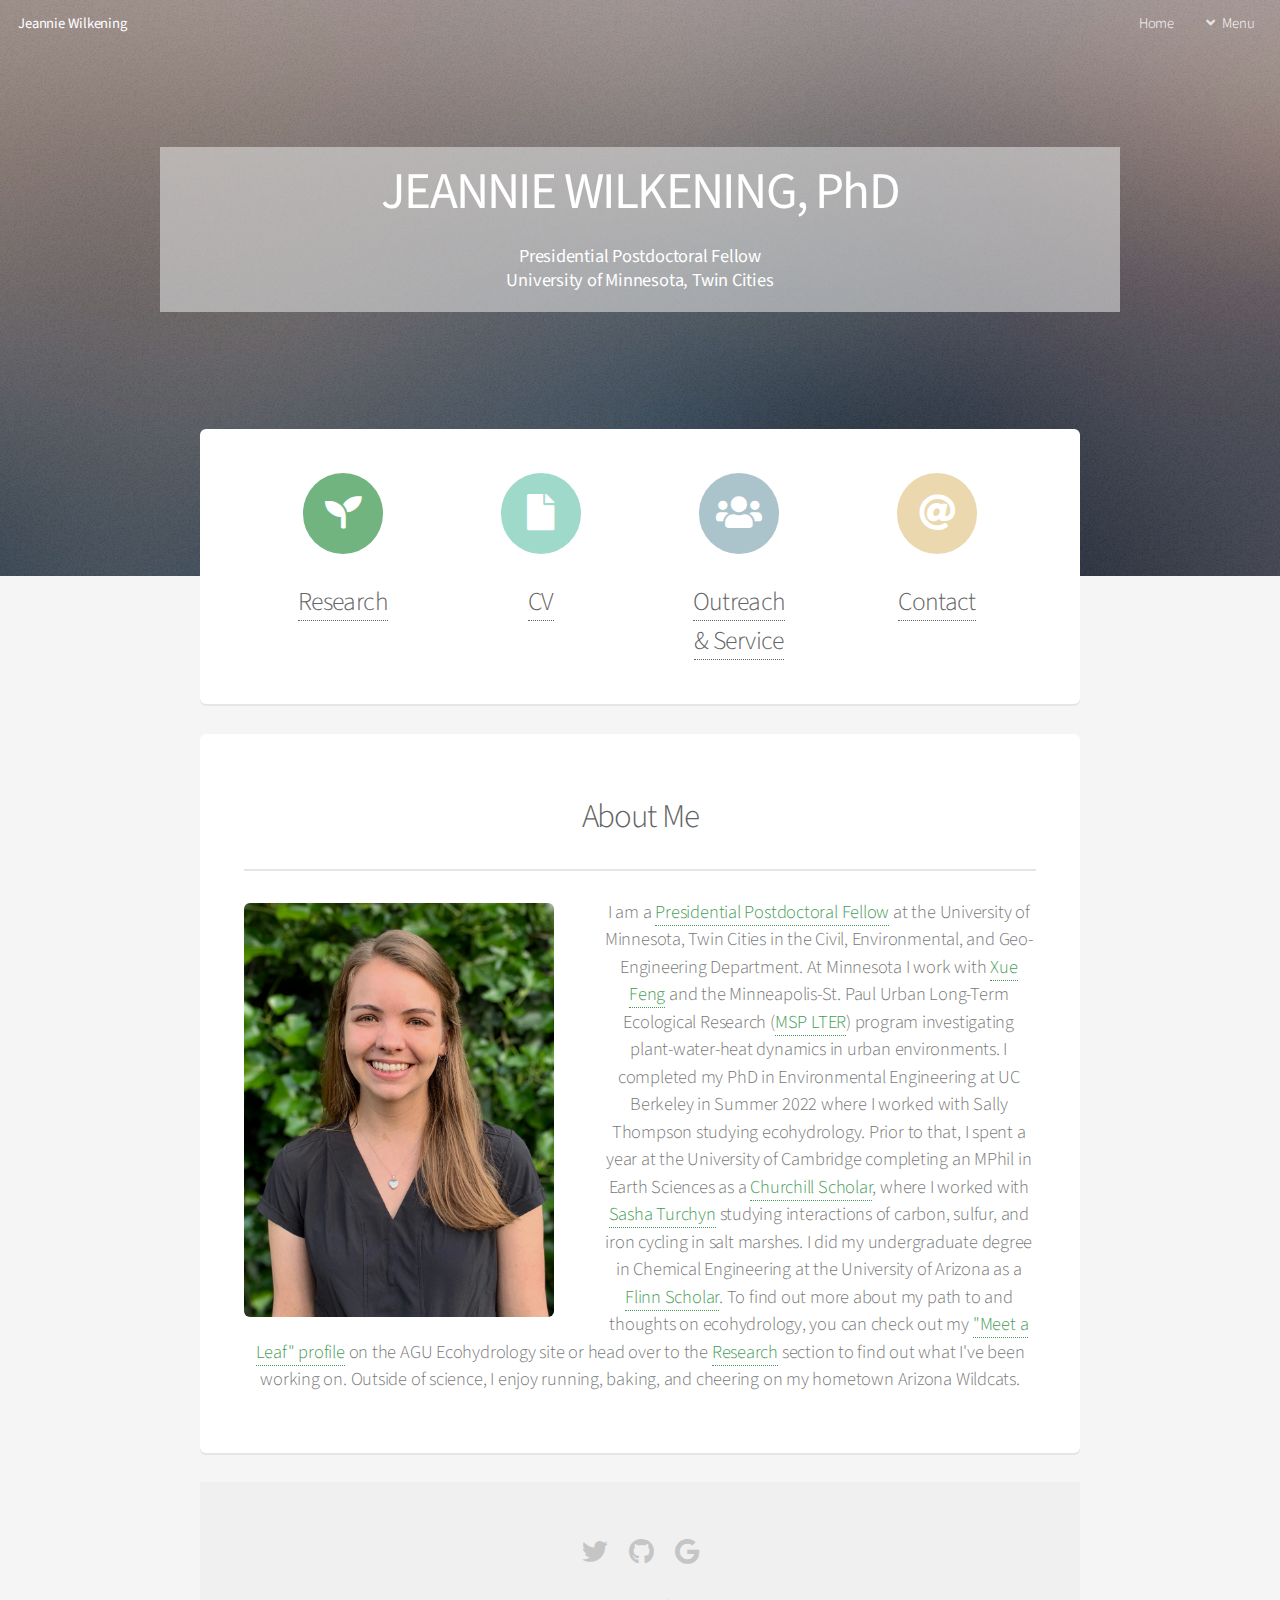
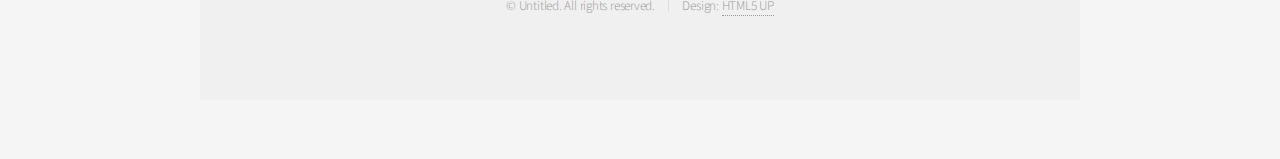
<file: index.html>
<!DOCTYPE HTML>
<!--
	Alpha by HTML5 UP
	html5up.net | @ajlkn
	Free for personal and commercial use under the CCA 3.0 license (html5up.net/license)
-->
<html>
	<head>
		<title>Jeannie Wilkening, PhD</title>
		<meta charset="utf-8" />
		<meta name="viewport" content="width=device-width, initial-scale=1, user-scalable=no" />
		<link rel="stylesheet" href="assets/css/main.css" />
	</head>
	<body class="landing is-preload">
		<div id="page-wrapper">

			<!-- Header -->
				<header id="header" class="alt">
					<h1><a href="index.html">Jeannie Wilkening</a></h1>
					<nav id="nav">
						<ul>
							<li><a href="index.html">Home</a></li>
							<li>
								<a href="#" class="icon solid fa-angle-down">Menu</a>
								<ul>
									<li><a href="research.html">Research</a></li>
									<li><a href="cv.html">CV</a></li>
									<li><a href="outreach.html">Outreach & Service</a></li>
									<li><a href="contact.html">Contact Info</a></li>
									<!--<li><a href="elements.html">Outreach</a></li>-->
									<!--<li>
										<a href="#">Submenu</a>
										<ul>
											<li><a href="#">Option One</a></li>
											<li><a href="#">Option Two</a></li>
											<li><a href="#">Option Three</a></li>
											<li><a href="#">Option Four</a></li>
										</ul>
									</li>-->
								</ul>
							</li>
							<!--<li><a href="#" class="button">Sign Up</a></li>-->
						</ul>
					</nav>
				</header>

			<!-- Banner -->
				<section id="banner">
                    <div style="background-color:rgba(220,220,220,0.6); width: 75%; text-align:center; padding:20px 47px; margin:auto;">
					<h2>JEANNIE WILKENING, PhD</h2>
					<p>Presidential Postdoctoral Fellow<br>
                    University of Minnesota, Twin Cities</p>
                    </div>
				</section>

			<!-- Main -->
				<section id="main" class="container">
					
					
					<section class="box special features">
						<div class="features-row">
							<section>
								<a href="research.html"<span class="icon solid major fa-seedling accent2"></span></a>
								<h3><a href="research.html">Research</a></h3>
								<!--<p>Integer volutpat ante et accumsan commophasellus sed aliquam feugiat lorem aliquet ut enim rutrum phasellus iaculis accumsan dolore magna aliquam veroeros.</p>-->
							</section>
							<section>
								<a href="https://drive.google.com/file/d/1gN_EYO2CKkNtWlrY2e9miEUJ4oZqzGBE/view?usp=sharing"<span class="icon solid major fa-file accent3"></span></a>
								<h3><a href="https://drive.google.com/file/d/1gN_EYO2CKkNtWlrY2e9miEUJ4oZqzGBE/view?usp=sharing">CV</a></h3>
								<!--<p>Integer volutpat ante et accumsan commophasellus sed aliquam feugiat lorem aliquet ut enim rutrum phasellus iaculis accumsan dolore magna aliquam veroeros.</p>-->
							</section>
							<section>
								<a href="outreach.html"<span class="icon solid major fa-users accent4"></span></a>
								<h3><a href="outreach.html">Outreach & Service</a></h3>
								<!--<p>Integer volutpat ante et accumsan commophasellus sed aliquam feugiat lorem aliquet ut enim rutrum phasellus iaculis accumsan dolore magna aliquam veroeros.</p>-->
							</section>
							<section>
								<a href="contact.html"<span class="icon solid major fa-at accent5"></span></a>
								<h3><a href="contact.html">Contact</a></h3>
								<!--<p>Integer volutpat ante et accumsan commophasellus sed aliquam feugiat lorem aliquet ut enim rutrum phasellus iaculis accumsan dolore magna aliquam veroeros.</p>-->
							</section>
						</div>
						<!--<div class="features-row">
							<section>
								<span class="icon solid major fa-cloud accent4"></span>
								<h3>Outreach</h3>
								<p>Integer volutpat ante et accumsan commophasellus sed aliquam feugiat lorem aliquet ut enim rutrum phasellus iaculis accumsan dolore magna aliquam veroeros.</p>
							</section>
							<section>
								<span class="icon solid major fa-at accent5"></span>
								<h3>Contact</h3>
								<p>Integer volutpat ante et accumsan commophasellus sed aliquam feugiat lorem aliquet ut enim rutrum phasellus iaculis accumsan dolore magna aliquam veroeros.</p>
							</section>
						</div>-->
					</section>

					<section class="box special">
						<header class="major">
							<h2>About Me</h2>
                            <p><span class="image left"><img src="images/headshot_2.jpg" style="width:310px;margin-right:20px;"/></span>I am a <a href="https://ppfp.umn.edu/">Presidential Postdoctoral Fellow</a> at the University of Minnesota, Twin Cities in the Civil, Environmental, and Geo-Engineering Department. At Minnesota I work with <a href="https://feng.umn.edu/">Xue Feng</a> and the Minneapolis-St. Paul Urban Long-Term Ecological Research (<a href="https://mspurbanlter.umn.edu/">MSP LTER</a>) program investigating plant-water-heat dynamics in urban environments. I completed my PhD in Environmental Engineering at UC Berkeley in Summer 2022 where I worked with Sally Thompson studying ecohydrology. Prior to that,  I spent a year at the University of Cambridge completing an MPhil in Earth Sciences as a <a href="https://www.churchillscholarship.org/">Churchill Scholar</a>, where I worked with <a href="https://www.esc.cam.ac.uk/directory/alexandra-turchyn">Sasha Turchyn</a> studying interactions of carbon, sulfur, and iron cycling in salt marshes. I did my undergraduate degree in Chemical Engineering at the University of Arizona as a <a href="https://flinn.org/flinn-scholars/">Flinn Scholar</a>. To find out more about my path to and thoughts on ecohydrology, you can check out my <a href="https://www.aguecohydrology.org/blog-adding-our-leaves/meet-a-leaf-jeannie-wilkening">"Meet a Leaf" profile</a> on the AGU Ecohydrology site or head over to the <a href="research.html">Research</a> section to find out what I've been working on. Outside of science, I enjoy running, baking, and cheering on my hometown Arizona Wildcats.<br />
				<!--<p><span class="image left"><img src="images/headshot_2.jpg" style="width:300px;margin-right:20px;"/></span>I am a <a href="https://ppfp.umn.edu/">Presidential Postdoctoral Fellow</a> at the University of Minnesota, Twin Cities in the Civil, Environmental, and Geo-Engineering Department. At Minnesota I work with <a href="https://feng.umn.edu/">Xue Feng</a> and the Minneapolis-St. Paul Urban Long-Term Ecological Research (<a href="https://mspurbanlter.umn.edu/">MSP LTER</a>) program investigating plant-water-heat dynamics in urban environments. I completed my PhD in Environmental Engineering at UC Berkeley in Summer 2022 where I worked with <a href="https://www.ce.berkeley.edu/people/faculty/thompson">Sally Thompson</a> studying ecohydrology. Prior to that,  I spent a year at the University of Cambridge completing an MPhil in Earth Sciences as a <a href="https://www.churchillscholarship.org/">Churchill Scholar</a>, where I worked with <a href="https://www.esc.cam.ac.uk/directory/alexandra-turchyn">Sasha Turchyn</a> studying interactions of carbon, sulfur, and iron cycling in salt marshes. I did my undergraduate degree in Chemical Engineering at the University of Arizona as a <a href="https://flinn.org/flinn-scholars/">Flinn Scholar</a>. To find out more about my path to and thoughts on ecohydrology, you can check out my <a href="https://www.aguecohydrology.org/blog-adding-our-leaves/meet-a-leaf-jeannie-wilkening">"Meet a Leaf" profile</a> on the AGU Ecohydrology site or head over to the <a href="research.html">Research</a> section to find out what I've been working on. Outside of science, I enjoy running, baking, and cheering on my hometown Arizona Wildcats.<br />
                                <br />							
                            </header>
                        
                        <!--<div style="background-color:rgba(68,156,71,0.6); width: 50%; text-align:center; padding:20px 47px; margin:auto; line-height:100%; font-color:#fff">
                            <h2 style="color:#fff">Contact Me</h2>
                            <p style="color:#fff;">email: jvwilkening at berkeley dot edu</p>
                            <p style="color:#fff;">twitter: @jvwilkening</p>
                            </div>-->
                            <!--<br>-->
						
						<!--<span class="image featured"><img src="images/pic01.jpg" alt="" /></span>-->
					</section>

					<!--<div class="row">
						<div class="col-6 col-12-narrower">

							<section class="box special">
								<span class="image featured"><img src="images/pic02.jpg" alt="" /></span>
								<h3>Sed lorem adipiscing</h3>
								<p>Integer volutpat ante et accumsan commophasellus sed aliquam feugiat lorem aliquet ut enim rutrum phasellus iaculis accumsan dolore magna aliquam veroeros.</p>
								<ul class="actions special">
									<li><a href="#" class="button alt">Learn More</a></li>
								</ul>
							</section>

						</div>
						<div class="col-6 col-12-narrower">

							<section class="box special">
								<span class="image featured"><img src="images/pic03.jpg" alt="" /></span>
								<h3>Accumsan integer</h3>
								<p>Integer volutpat ante et accumsan commophasellus sed aliquam feugiat lorem aliquet ut enim rutrum phasellus iaculis accumsan dolore magna aliquam veroeros.</p>
								<ul class="actions special">
									<li><a href="#" class="button alt">Learn More</a></li>
								</ul>
							</section>

						</div>
					</div>

				</section>-->

			<!-- CTA -->
				<!--<section id="cta">

					<h2>Contact Me</h2>
                    <p>email: jvwilkening at berkeley dot edu</p>
                    <p>twitter: @jvwilkening</p>

				</section>-->

			<!-- Footer -->
				<footer id="footer">
					<ul class="icons">
						<li><a href="https://twitter.com/jvwilkening" class="icon brands fa-twitter"><span class="label">Twitter</span></a></li>
						<!--<li><a href="#" class="icon brands fa-facebook-f"><span class="label">Facebook</span></a></li>
						<li><a href="#" class="icon brands fa-instagram"><span class="label">Instagram</span></a></li>-->
						<li><a href="https://github.com/jvwilkening" class="icon brands fa-github"><span class="label">Github</span></a></li>
						<!--<li><a href="#" class="icon brands fa-dribbble"><span class="label">Dribbble</span></a></li>-->
						<li><a href="https://scholar.google.com/citations?user=trONYR4AAAAJ&hl=en" class="icon brands fa-google"><span class="label">Google+</span></a></li>
					</ul>
					<ul class="copyright">
						<li>&copy; Untitled. All rights reserved.</li><li>Design: <a href="http://html5up.net">HTML5 UP</a></li>
					</ul>
				</footer>

		</div>

		<!-- Scripts -->
			<script src="assets/js/jquery.min.js"></script>
			<script src="assets/js/jquery.dropotron.min.js"></script>
			<script src="assets/js/jquery.scrollex.min.js"></script>
			<script src="assets/js/browser.min.js"></script>
			<script src="assets/js/breakpoints.min.js"></script>
			<script src="assets/js/util.js"></script>
			<script src="assets/js/main.js"></script>

	</body>
</html>
</file>
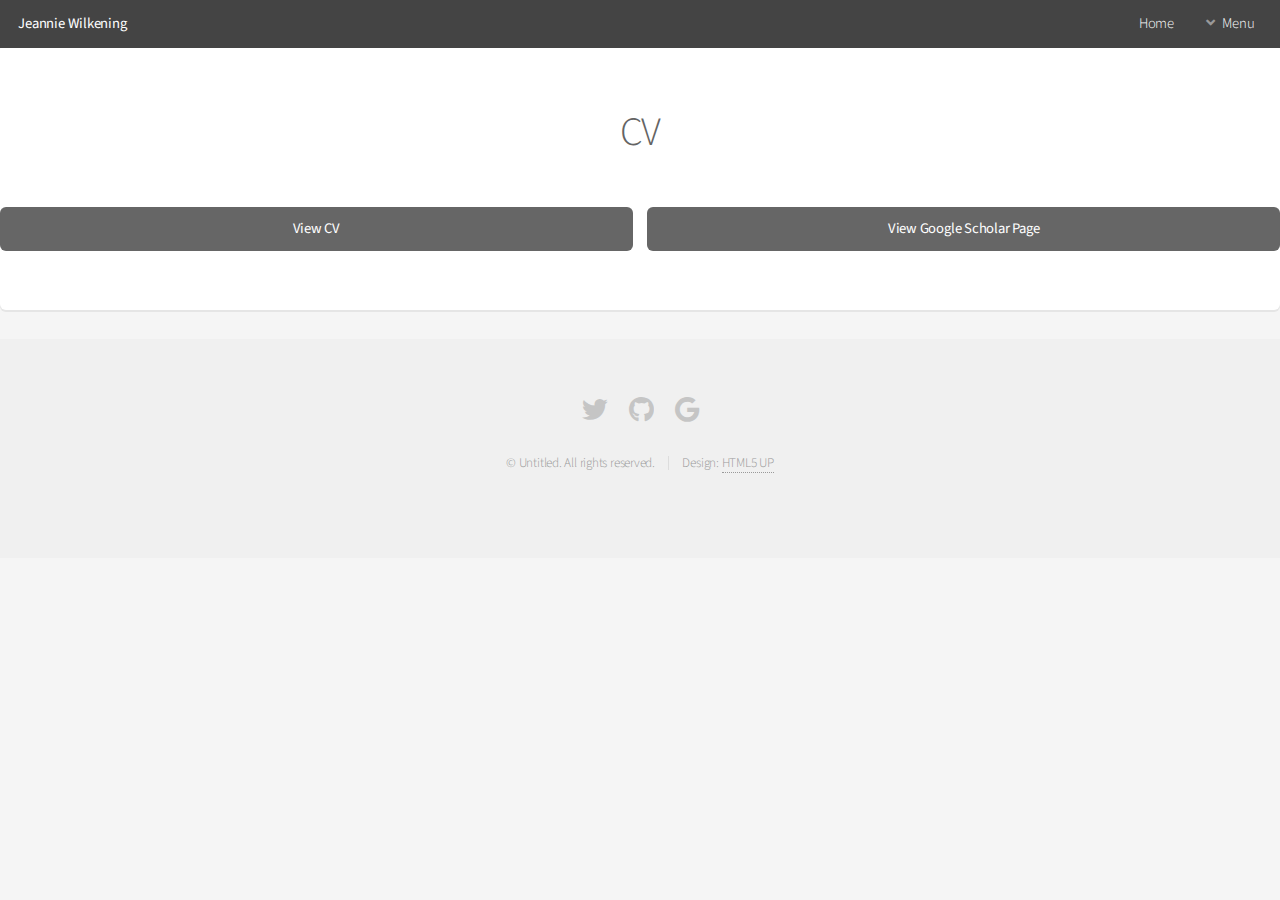
<file: cv.html>
<!DOCTYPE HTML>
<!--
	Alpha by HTML5 UP
	html5up.net | @ajlkn
	Free for personal and commercial use under the CCA 3.0 license (html5up.net/license)
-->
<html>
	<head>
		<title>Jeannie Wilkening</title>
		<meta charset="utf-8" />
		<meta name="viewport" content="width=device-width, initial-scale=1, user-scalable=no" />
		<link rel="stylesheet" href="assets/css/main.css" />
	</head>
	<body class="is-preload">
		<div id="page-wrapper">

			<!-- Header -->
				<header id="header">
					<h1><a href="index.html">Jeannie Wilkening</a></h1>
					<nav id="nav">
						<ul>
							<li><a href="index.html">Home</a></li>
							<li>
								<a href="#" class="icon solid fa-angle-down">Menu</a>
								<ul>
									<li><a href="research.html">Research</a></li>
									<li><a href="cv.html">CV</a></li>
									<!--<li><a href="elements.html">Outreach</a></li>-->
									<li>
										<!--<a href="#">Submenu</a>
										<ul>
											<li><a href="#">Option One</a></li>
											<li><a href="#">Option Two</a></li>
											<li><a href="#">Option Three</a></li>
											<li><a href="#">Option Four</a></li>
										</ul>
									</li>-->
								</ul>
							</li>
							<!--<li><a href="#" class="button">Sign Up</a></li>-->
						</ul>
					</nav>
				</header>

			<!-- Main -->
				<section id="main" class="box">
					<header>
						<h2>CV</h2>
					</header>
					<ul class="actions fit">
						<li><a href="https://drive.google.com/file/d/1gN_EYO2CKkNtWlrY2e9miEUJ4oZqzGBE/view?usp=sharing" class="button special fit">View CV</a></li>
						<li><a href="https://scholar.google.com/citations?user=trONYR4AAAAJ&hl=en" class="button special fit">View Google Scholar Page</a></li>
					</ul>
					
				</section>

<!-- Footer -->
				<footer id="footer">
					<ul class="icons">
						<li><a href="https://twitter.com/jvwilkening" class="icon brands fa-twitter"><span class="label">Twitter</span></a></li>
						<!--<li><a href="#" class="icon brands fa-facebook-f"><span class="label">Facebook</span></a></li>
						<li><a href="#" class="icon brands fa-instagram"><span class="label">Instagram</span></a></li>-->
						<li><a href="https://github.com/jvwilkening" class="icon brands fa-github"><span class="label">Github</span></a></li>
						<!--<li><a href="#" class="icon brands fa-dribbble"><span class="label">Dribbble</span></a></li>-->
						<li><a href="https://scholar.google.com/citations?user=trONYR4AAAAJ&hl=en" class="icon brands fa-google"><span class="label">Google+</span></a></li>
					</ul>
					<ul class="copyright">
						<li>&copy; Untitled. All rights reserved.</li><li>Design: <a href="http://html5up.net">HTML5 UP</a></li>
					</ul>
				</footer>

		</div>

		<!-- Scripts -->
			<script src="assets/js/jquery.min.js"></script>
			<script src="assets/js/jquery.dropotron.min.js"></script>
			<script src="assets/js/jquery.scrollex.min.js"></script>
			<script src="assets/js/browser.min.js"></script>
			<script src="assets/js/breakpoints.min.js"></script>
			<script src="assets/js/util.js"></script>
			<script src="assets/js/main.js"></script>

	</body>
</html>
</file>
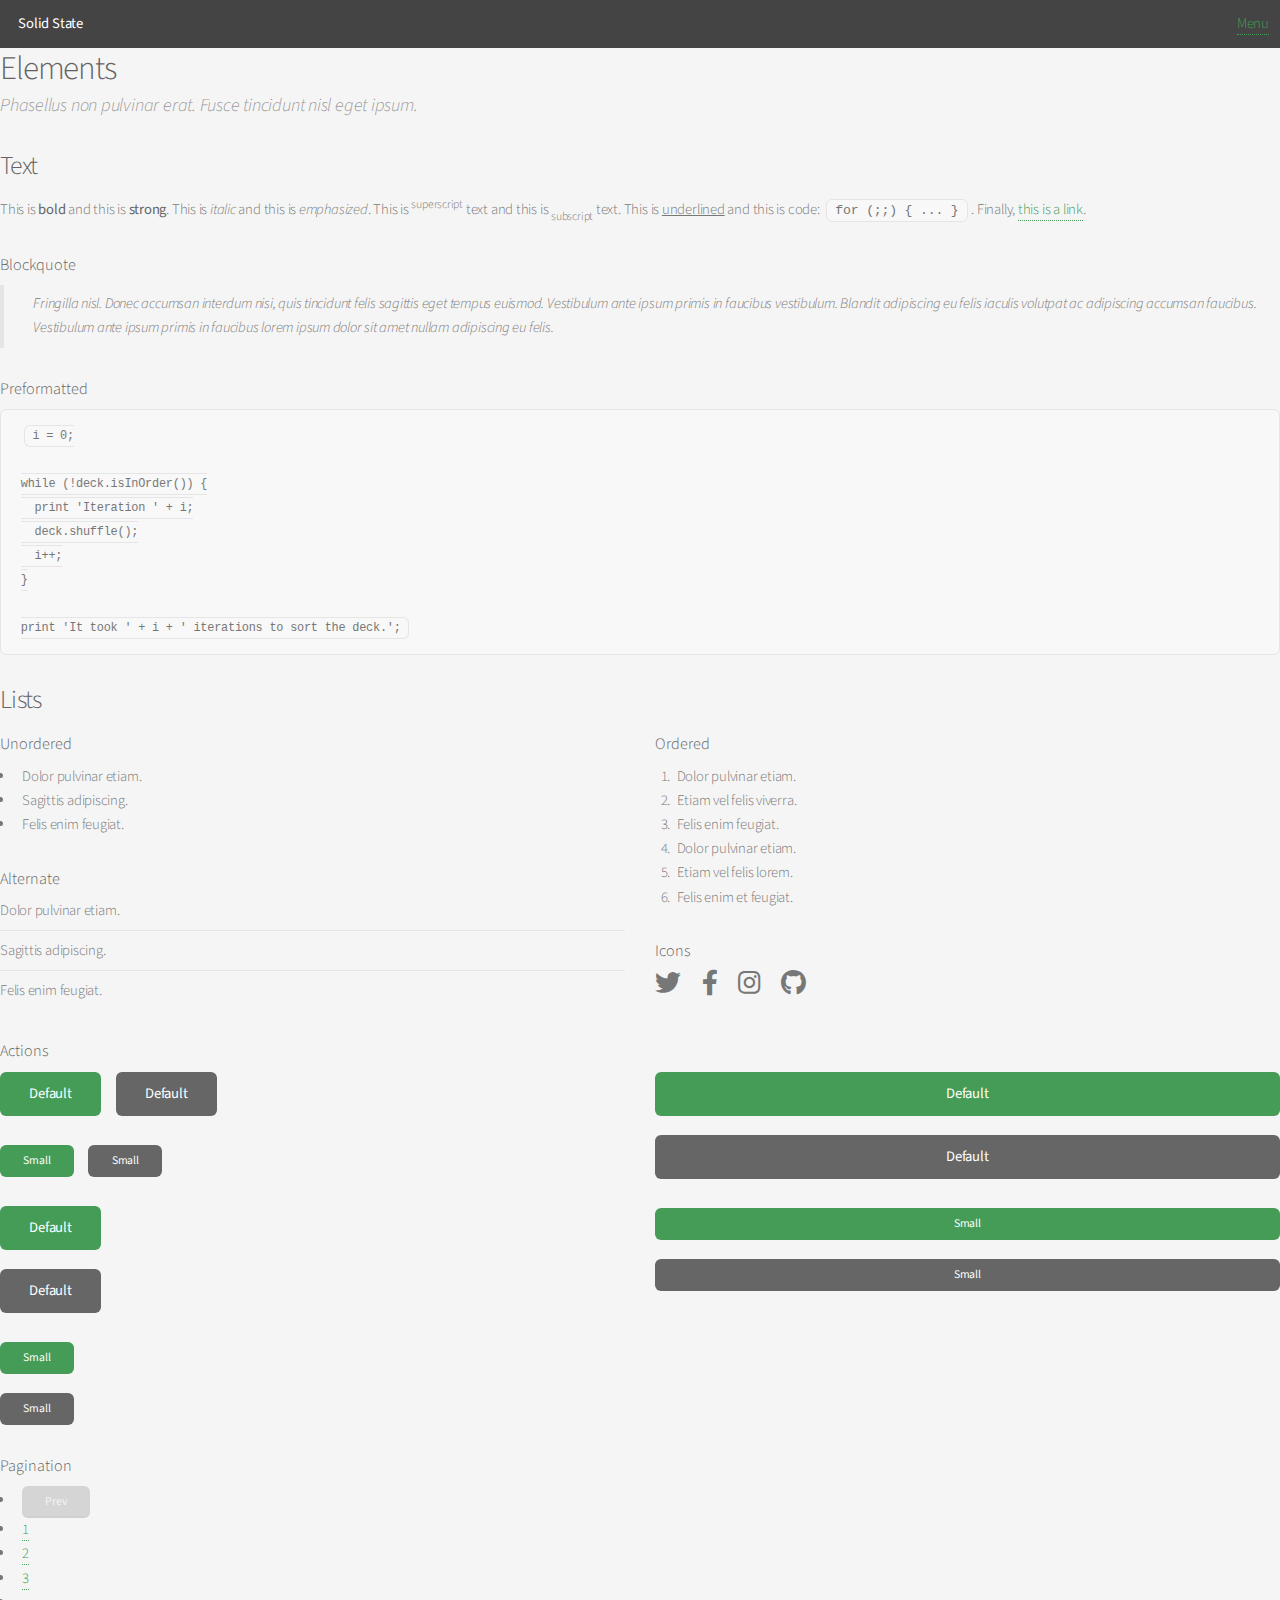
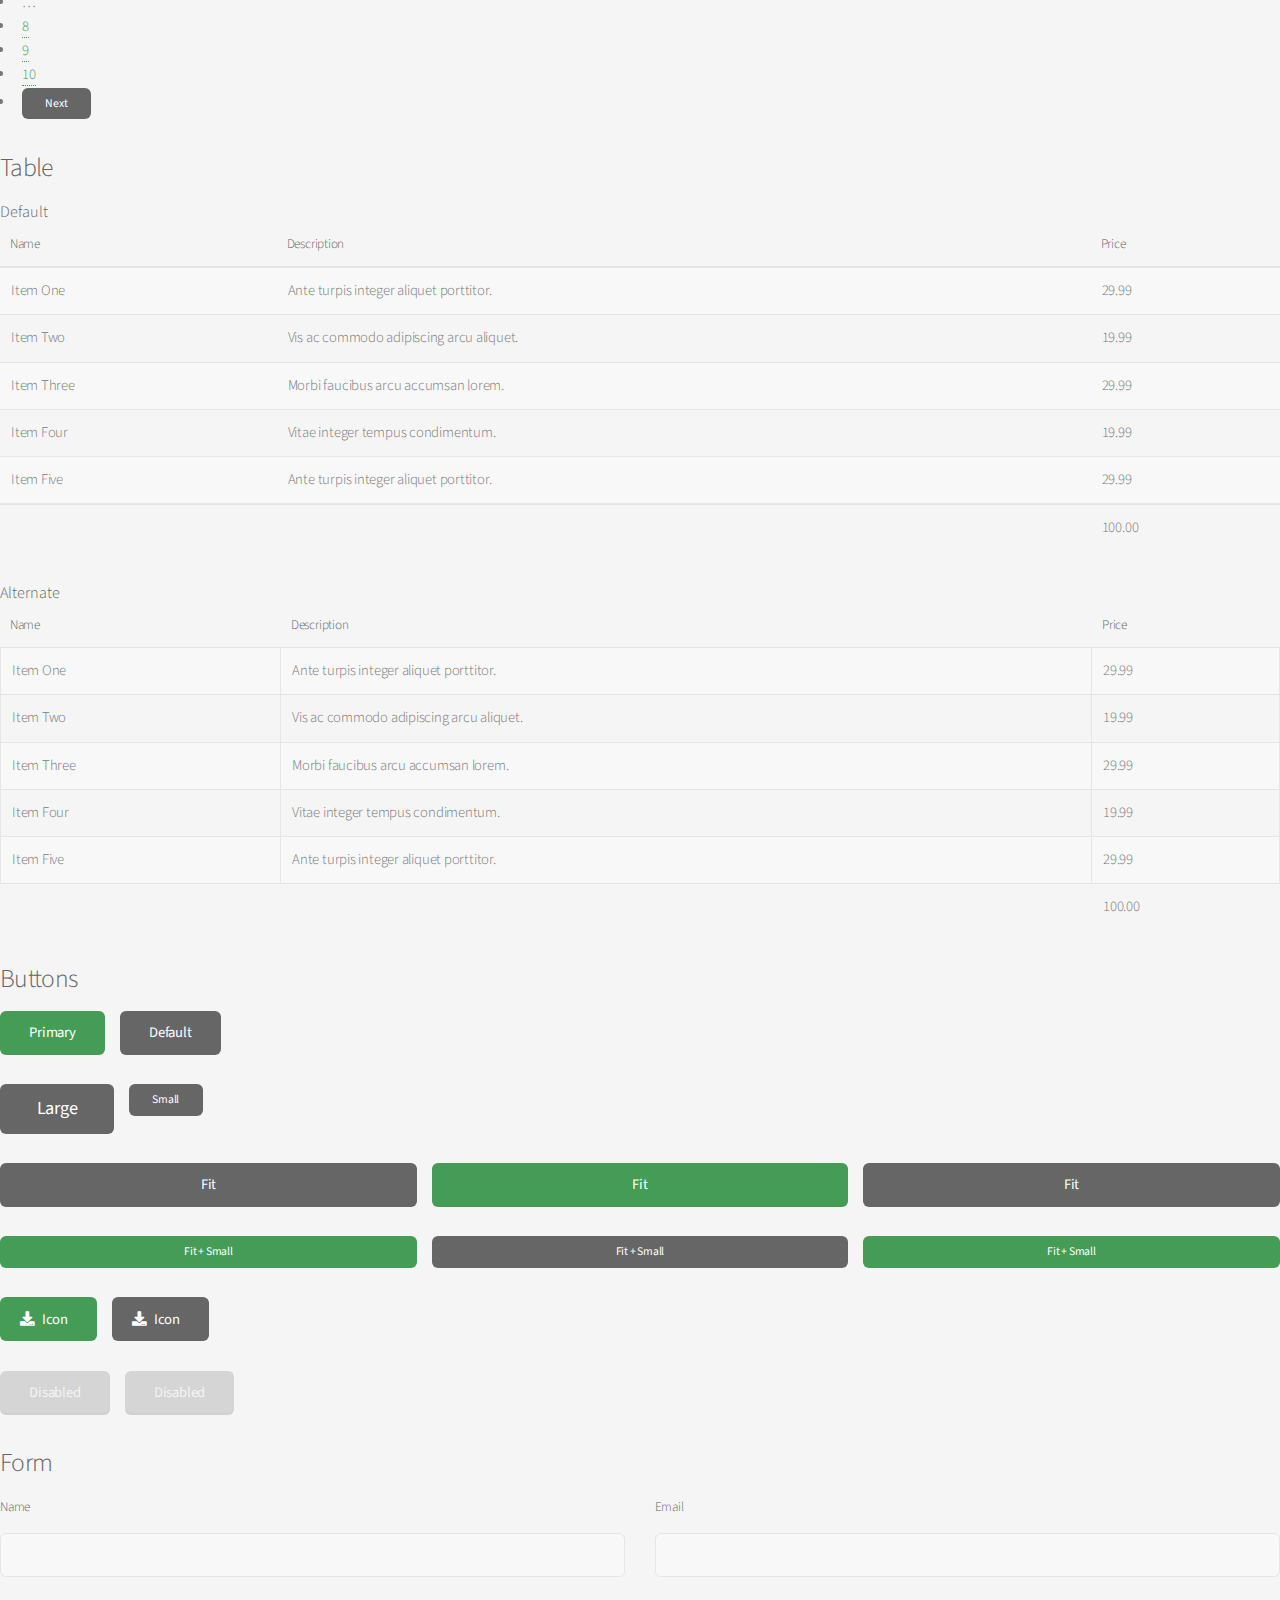
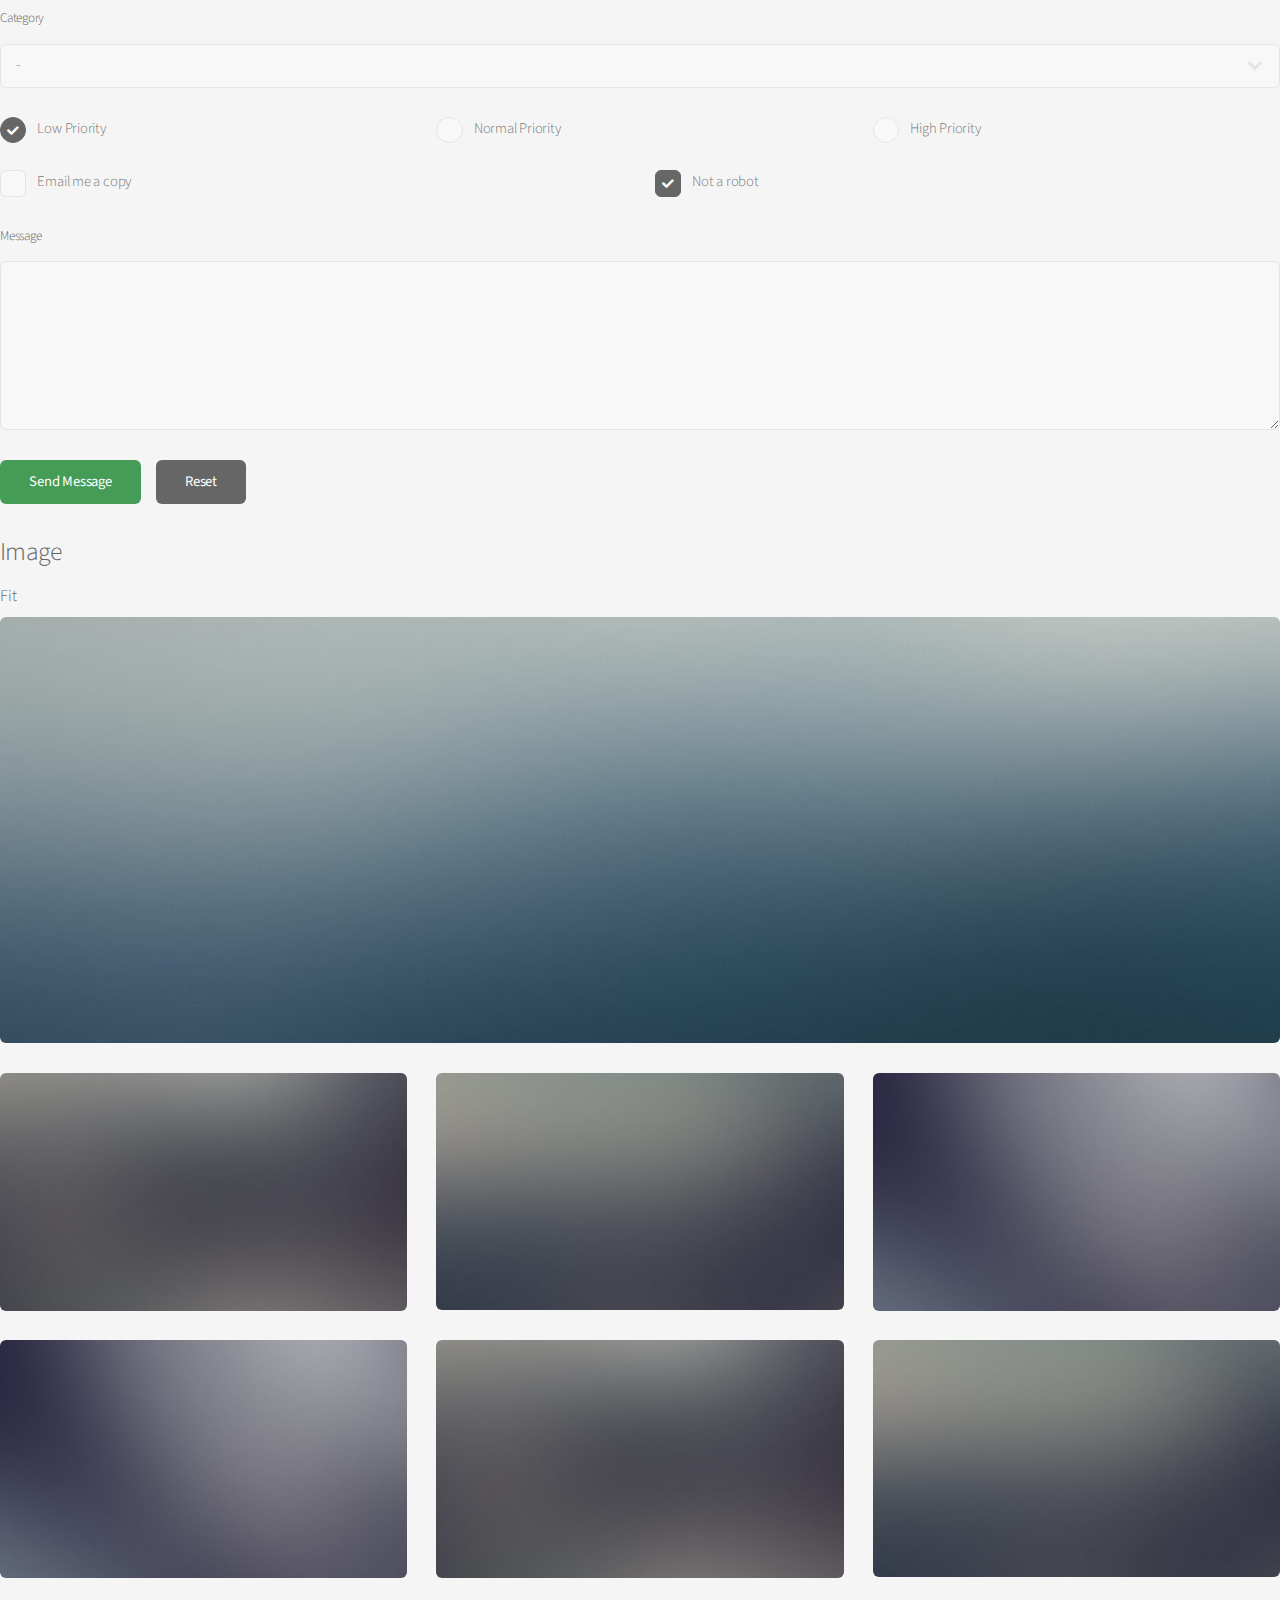
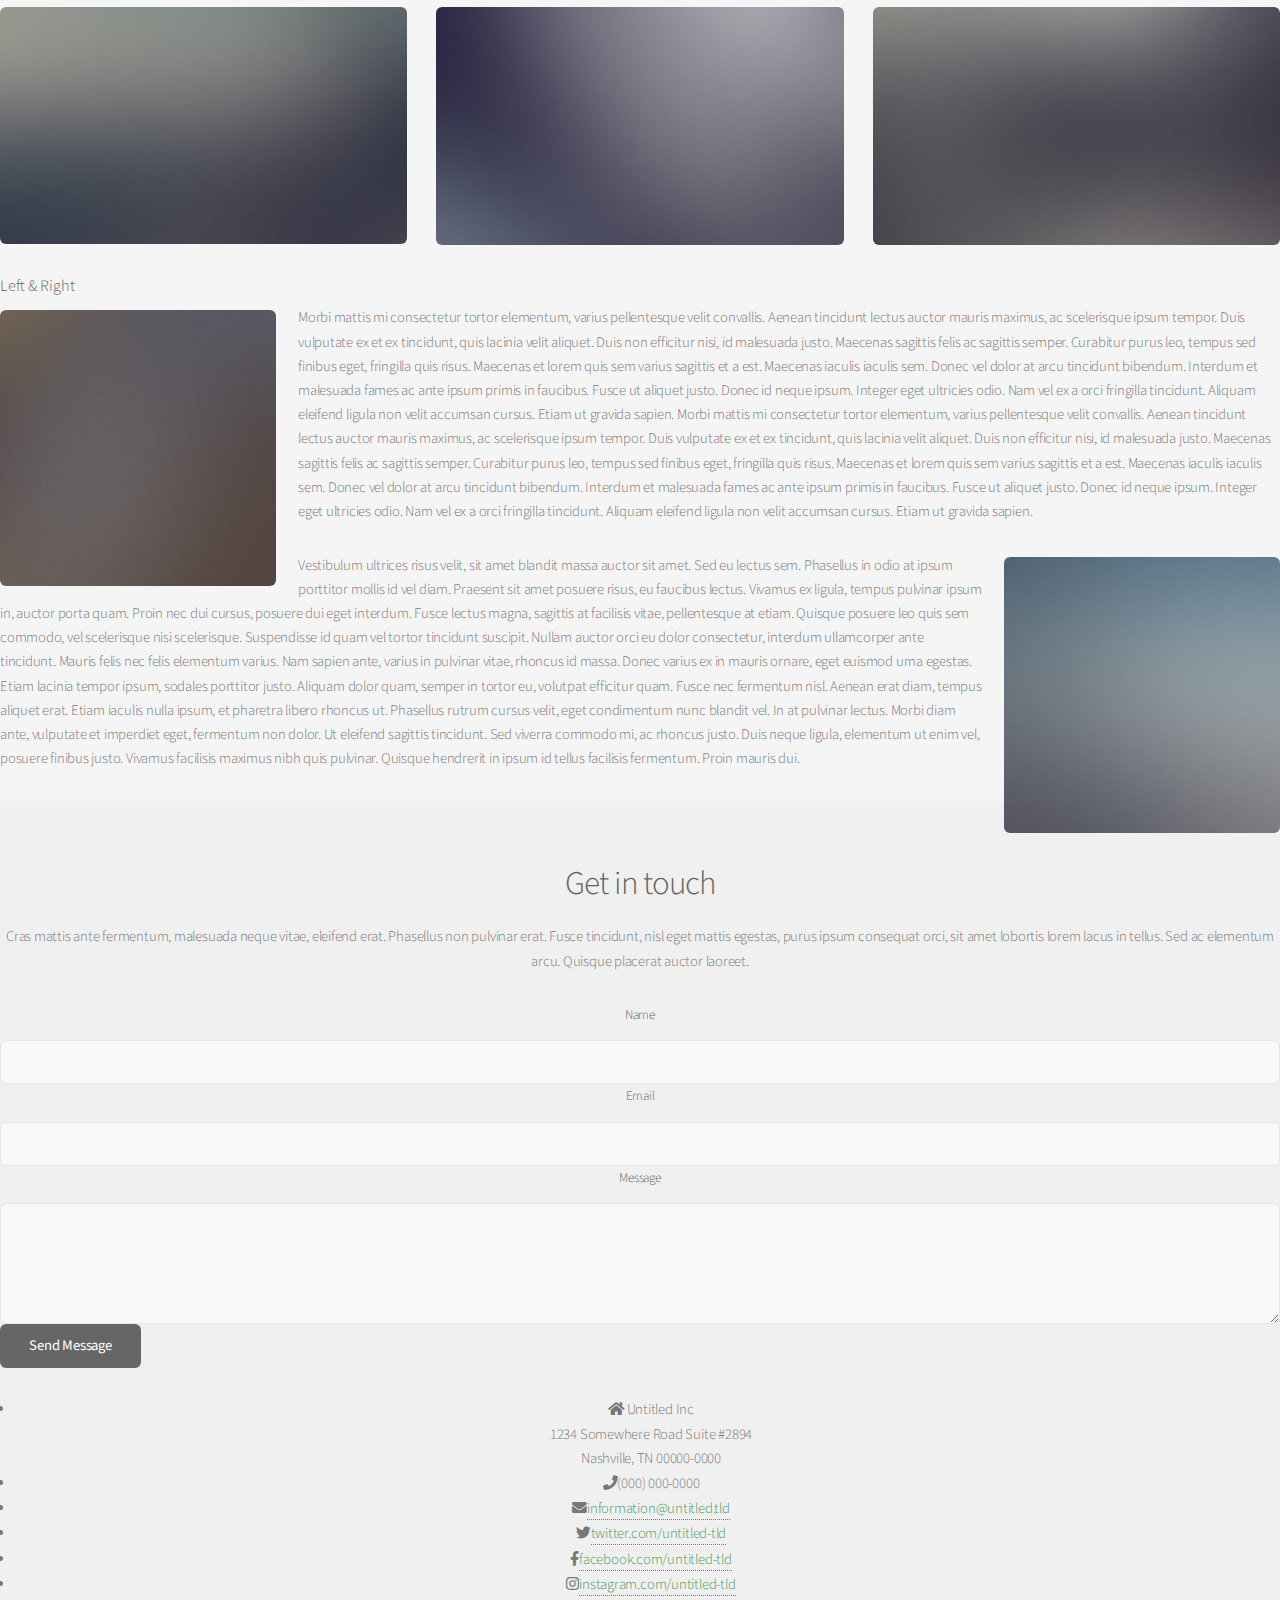
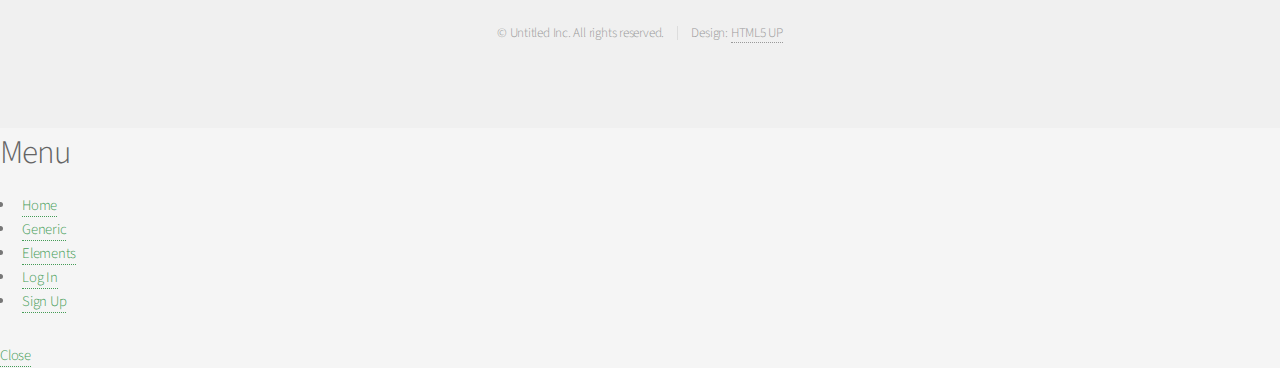
<file: elements.html>
<!DOCTYPE HTML>
<!--
	Solid State by HTML5 UP
	html5up.net | @ajlkn
	Free for personal and commercial use under the CCA 3.0 license (html5up.net/license)
-->
<html>
	<head>
		<title>Elements - Solid State by HTML5 UP</title>
		<meta charset="utf-8" />
		<meta name="viewport" content="width=device-width, initial-scale=1, user-scalable=no" />
		<link rel="stylesheet" href="assets/css/main.css" />
		<noscript><link rel="stylesheet" href="assets/css/noscript.css" /></noscript>
	</head>
	<body class="is-preload">

		<!-- Page Wrapper -->
			<div id="page-wrapper">

				<!-- Header -->
					<header id="header">
						<h1><a href="index.html">Solid State</a></h1>
						<nav>
							<a href="#menu">Menu</a>
						</nav>
					</header>

				<!-- Menu -->
					<nav id="menu">
						<div class="inner">
							<h2>Menu</h2>
							<ul class="links">
								<li><a href="index.html">Home</a></li>
								<li><a href="generic.html">Generic</a></li>
								<li><a href="elements.html">Elements</a></li>
								<li><a href="#">Log In</a></li>
								<li><a href="#">Sign Up</a></li>
							</ul>
							<a href="#" class="close">Close</a>
						</div>
					</nav>

				<!-- Wrapper -->
					<section id="wrapper">
						<header>
							<div class="inner">
								<h2>Elements</h2>
								<p>Phasellus non pulvinar erat. Fusce tincidunt nisl eget ipsum.</p>
							</div>
						</header>

						<!-- Content -->
							<div class="wrapper">
								<div class="inner">

									<section>
										<h3 class="major">Text</h3>
										<p>This is <b>bold</b> and this is <strong>strong</strong>. This is <i>italic</i> and this is <em>emphasized</em>.
										This is <sup>superscript</sup> text and this is <sub>subscript</sub> text.
										This is <u>underlined</u> and this is code: <code>for (;;) { ... }</code>. Finally, <a href="#">this is a link</a>.</p>
										<h4>Blockquote</h4>
										<blockquote>Fringilla nisl. Donec accumsan interdum nisi, quis tincidunt felis sagittis eget tempus euismod. Vestibulum ante ipsum primis in faucibus vestibulum. Blandit adipiscing eu felis iaculis volutpat ac adipiscing accumsan faucibus. Vestibulum ante ipsum primis in faucibus lorem ipsum dolor sit amet nullam adipiscing eu felis.</blockquote>
										<h4>Preformatted</h4>
										<pre><code>i = 0;

while (!deck.isInOrder()) {
  print 'Iteration ' + i;
  deck.shuffle();
  i++;
}

print 'It took ' + i + ' iterations to sort the deck.';</code></pre>
									</section>

									<section>
										<h3 class="major">Lists</h3>
										<div class="row">
											<div class="col-6 col-12-medium">
												<h4>Unordered</h4>
												<ul>
													<li>Dolor pulvinar etiam.</li>
													<li>Sagittis adipiscing.</li>
													<li>Felis enim feugiat.</li>
												</ul>
												<h4>Alternate</h4>
												<ul class="alt">
													<li>Dolor pulvinar etiam.</li>
													<li>Sagittis adipiscing.</li>
													<li>Felis enim feugiat.</li>
												</ul>
											</div>
											<div class="col-6 col-12-medium">
												<h4>Ordered</h4>
												<ol>
													<li>Dolor pulvinar etiam.</li>
													<li>Etiam vel felis viverra.</li>
													<li>Felis enim feugiat.</li>
													<li>Dolor pulvinar etiam.</li>
													<li>Etiam vel felis lorem.</li>
													<li>Felis enim et feugiat.</li>
												</ol>
												<h4>Icons</h4>
												<ul class="icons">
													<li><a href="#" class="icon brands fa-twitter"><span class="label">Twitter</span></a></li>
													<li><a href="#" class="icon brands fa-facebook-f"><span class="label">Facebook</span></a></li>
													<li><a href="#" class="icon brands fa-instagram"><span class="label">Instagram</span></a></li>
													<li><a href="#" class="icon brands fa-github"><span class="label">Github</span></a></li>
												</ul>
											</div>
										</div>
										<h4>Actions</h4>
										<div class="row">
											<div class="col-6 col-12-medium">
												<ul class="actions">
													<li><a href="#" class="button primary">Default</a></li>
													<li><a href="#" class="button">Default</a></li>
												</ul>
												<ul class="actions small">
													<li><a href="#" class="button primary small">Small</a></li>
													<li><a href="#" class="button small">Small</a></li>
												</ul>
												<ul class="actions stacked">
													<li><a href="#" class="button primary">Default</a></li>
													<li><a href="#" class="button">Default</a></li>
												</ul>
												<ul class="actions stacked small">
													<li><a href="#" class="button primary small">Small</a></li>
													<li><a href="#" class="button small">Small</a></li>
												</ul>
											</div>
											<div class="col-6 col-12-medium">
												<ul class="actions stacked">
													<li><a href="#" class="button primary fit">Default</a></li>
													<li><a href="#" class="button fit">Default</a></li>
												</ul>
												<ul class="actions stacked small">
													<li><a href="#" class="button primary small fit">Small</a></li>
													<li><a href="#" class="button small fit">Small</a></li>
												</ul>
											</div>
										</div>
										<h4>Pagination</h4>
										<ul class="pagination">
											<li><span class="button small disabled">Prev</span></li>
											<li><a href="#" class="page active">1</a></li>
											<li><a href="#" class="page">2</a></li>
											<li><a href="#" class="page">3</a></li>
											<li><span>&hellip;</span></li>
											<li><a href="#" class="page">8</a></li>
											<li><a href="#" class="page">9</a></li>
											<li><a href="#" class="page">10</a></li>
											<li><a href="#" class="button small">Next</a></li>
										</ul>
									</section>

									<section>
										<h3 class="major">Table</h3>
										<h4>Default</h4>
										<div class="table-wrapper">
											<table>
												<thead>
													<tr>
														<th>Name</th>
														<th>Description</th>
														<th>Price</th>
													</tr>
												</thead>
												<tbody>
													<tr>
														<td>Item One</td>
														<td>Ante turpis integer aliquet porttitor.</td>
														<td>29.99</td>
													</tr>
													<tr>
														<td>Item Two</td>
														<td>Vis ac commodo adipiscing arcu aliquet.</td>
														<td>19.99</td>
													</tr>
													<tr>
														<td>Item Three</td>
														<td> Morbi faucibus arcu accumsan lorem.</td>
														<td>29.99</td>
													</tr>
													<tr>
														<td>Item Four</td>
														<td>Vitae integer tempus condimentum.</td>
														<td>19.99</td>
													</tr>
													<tr>
														<td>Item Five</td>
														<td>Ante turpis integer aliquet porttitor.</td>
														<td>29.99</td>
													</tr>
												</tbody>
												<tfoot>
													<tr>
														<td colspan="2"></td>
														<td>100.00</td>
													</tr>
												</tfoot>
											</table>
										</div>

										<h4>Alternate</h4>
										<div class="table-wrapper">
											<table class="alt">
												<thead>
													<tr>
														<th>Name</th>
														<th>Description</th>
														<th>Price</th>
													</tr>
												</thead>
												<tbody>
													<tr>
														<td>Item One</td>
														<td>Ante turpis integer aliquet porttitor.</td>
														<td>29.99</td>
													</tr>
													<tr>
														<td>Item Two</td>
														<td>Vis ac commodo adipiscing arcu aliquet.</td>
														<td>19.99</td>
													</tr>
													<tr>
														<td>Item Three</td>
														<td> Morbi faucibus arcu accumsan lorem.</td>
														<td>29.99</td>
													</tr>
													<tr>
														<td>Item Four</td>
														<td>Vitae integer tempus condimentum.</td>
														<td>19.99</td>
													</tr>
													<tr>
														<td>Item Five</td>
														<td>Ante turpis integer aliquet porttitor.</td>
														<td>29.99</td>
													</tr>
												</tbody>
												<tfoot>
													<tr>
														<td colspan="2"></td>
														<td>100.00</td>
													</tr>
												</tfoot>
											</table>
										</div>
									</section>

									<section>
										<h3 class="major">Buttons</h3>
										<ul class="actions">
											<li><a href="#" class="button primary">Primary</a></li>
											<li><a href="#" class="button">Default</a></li>
										</ul>
										<ul class="actions">
											<li><a href="#" class="button large">Large</a></li>
											<li><a href="#" class="button small">Small</a></li>
										</ul>
										<ul class="actions fit">
											<li><a href="#" class="button fit">Fit</a></li>
											<li><a href="#" class="button primary fit">Fit</a></li>
											<li><a href="#" class="button fit">Fit</a></li>
										</ul>
										<ul class="actions fit small">
											<li><a href="#" class="button primary fit small">Fit + Small</a></li>
											<li><a href="#" class="button fit small">Fit + Small</a></li>
											<li><a href="#" class="button primary fit small">Fit + Small</a></li>
										</ul>
										<ul class="actions">
											<li><a href="#" class="button primary icon solid fa-download">Icon</a></li>
											<li><a href="#" class="button icon solid fa-download">Icon</a></li>
										</ul>
										<ul class="actions">
											<li><span class="button primary disabled">Disabled</span></li>
											<li><span class="button disabled">Disabled</span></li>
										</ul>
									</section>

									<section>
										<h3 class="major">Form</h3>
										<form method="post" action="#">
											<div class="row gtr-uniform">
												<div class="col-6 col-12-xsmall">
													<label for="demo-name">Name</label>
													<input type="text" name="demo-name" id="demo-name" value="" />
												</div>
												<div class="col-6 col-12-xsmall">
													<label for="demo-email">Email</label>
													<input type="email" name="demo-email" id="demo-email" value="" />
												</div>
												<div class="col-12">
													<label for="demo-category">Category</label>
													<select name="demo-category" id="demo-category">
														<option value="">-</option>
														<option value="1">Manufacturing</option>
														<option value="1">Shipping</option>
														<option value="1">Administration</option>
														<option value="1">Human Resources</option>
													</select>
												</div>
												<div class="col-4 col-12-small">
													<input type="radio" id="demo-priority-low" name="demo-priority" checked>
													<label for="demo-priority-low">Low Priority</label>
												</div>
												<div class="col-4 col-12-small">
													<input type="radio" id="demo-priority-normal" name="demo-priority">
													<label for="demo-priority-normal">Normal Priority</label>
												</div>
												<div class="col-4 col-12-small">
													<input type="radio" id="demo-priority-high" name="demo-priority">
													<label for="demo-priority-high">High Priority</label>
												</div>
												<div class="col-6 col-12-small">
													<input type="checkbox" id="demo-copy" name="demo-copy">
													<label for="demo-copy">Email me a copy</label>
												</div>
												<div class="col-6 col-12-small">
													<input type="checkbox" id="demo-human" name="demo-human" checked>
													<label for="demo-human">Not a robot</label>
												</div>
												<div class="col-12">
													<label for="demo-message">Message</label>
													<textarea name="demo-message" id="demo-message" rows="6"></textarea>
												</div>
												<div class="col-12">
													<ul class="actions">
														<li><input type="submit" value="Send Message" class="primary" /></li>
														<li><input type="reset" value="Reset" /></li>
													</ul>
												</div>
											</div>
										</form>
									</section>

									<section>
										<h3 class="major">Image</h3>
										<h4>Fit</h4>
										<div class="box alt">
											<div class="row gtr-uniform">
												<div class="col-12"><span class="image fit"><img src="images/pic08.jpg" alt="" /></span></div>
												<div class="col-4"><span class="image fit"><img src="images/pic05.jpg" alt="" /></span></div>
												<div class="col-4"><span class="image fit"><img src="images/pic06.jpg" alt="" /></span></div>
												<div class="col-4"><span class="image fit"><img src="images/pic07.jpg" alt="" /></span></div>
												<div class="col-4"><span class="image fit"><img src="images/pic07.jpg" alt="" /></span></div>
												<div class="col-4"><span class="image fit"><img src="images/pic05.jpg" alt="" /></span></div>
												<div class="col-4"><span class="image fit"><img src="images/pic06.jpg" alt="" /></span></div>
												<div class="col-4"><span class="image fit"><img src="images/pic06.jpg" alt="" /></span></div>
												<div class="col-4"><span class="image fit"><img src="images/pic07.jpg" alt="" /></span></div>
												<div class="col-4"><span class="image fit"><img src="images/pic05.jpg" alt="" /></span></div>
											</div>
										</div>
										<h4>Left &amp; Right</h4>
										<p><span class="image left"><img src="images/pic01.jpg" alt="" /></span>Morbi mattis mi consectetur tortor elementum, varius pellentesque velit convallis. Aenean tincidunt lectus auctor mauris maximus, ac scelerisque ipsum tempor. Duis vulputate ex et ex tincidunt, quis lacinia velit aliquet. Duis non efficitur nisi, id malesuada justo. Maecenas sagittis felis ac sagittis semper. Curabitur purus leo, tempus sed finibus eget, fringilla quis risus. Maecenas et lorem quis sem varius sagittis et a est. Maecenas iaculis iaculis sem. Donec vel dolor at arcu tincidunt bibendum. Interdum et malesuada fames ac ante ipsum primis in faucibus. Fusce ut aliquet justo. Donec id neque ipsum. Integer eget ultricies odio. Nam vel ex a orci fringilla tincidunt. Aliquam eleifend ligula non velit accumsan cursus. Etiam ut gravida sapien. Morbi mattis mi consectetur tortor elementum, varius pellentesque velit convallis. Aenean tincidunt lectus auctor mauris maximus, ac scelerisque ipsum tempor. Duis vulputate ex et ex tincidunt, quis lacinia velit aliquet. Duis non efficitur nisi, id malesuada justo. Maecenas sagittis felis ac sagittis semper. Curabitur purus leo, tempus sed finibus eget, fringilla quis risus. Maecenas et lorem quis sem varius sagittis et a est. Maecenas iaculis iaculis sem. Donec vel dolor at arcu tincidunt bibendum. Interdum et malesuada fames ac ante ipsum primis in faucibus. Fusce ut aliquet justo. Donec id neque ipsum. Integer eget ultricies odio. Nam vel ex a orci fringilla tincidunt. Aliquam eleifend ligula non velit accumsan cursus. Etiam ut gravida sapien.</p>
										<p><span class="image right"><img src="images/pic02.jpg" alt="" /></span>Vestibulum ultrices risus velit, sit amet blandit massa auctor sit amet. Sed eu lectus sem. Phasellus in odio at ipsum porttitor mollis id vel diam. Praesent sit amet posuere risus, eu faucibus lectus. Vivamus ex ligula, tempus pulvinar ipsum in, auctor porta quam. Proin nec dui cursus, posuere dui eget interdum. Fusce lectus magna, sagittis at facilisis vitae, pellentesque at etiam. Quisque posuere leo quis sem commodo, vel scelerisque nisi scelerisque. Suspendisse id quam vel tortor tincidunt suscipit. Nullam auctor orci eu dolor consectetur, interdum ullamcorper ante tincidunt. Mauris felis nec felis elementum varius. Nam sapien ante, varius in pulvinar vitae, rhoncus id massa. Donec varius ex in mauris ornare, eget euismod urna egestas. Etiam lacinia tempor ipsum, sodales porttitor justo. Aliquam dolor quam, semper in tortor eu, volutpat efficitur quam. Fusce nec fermentum nisl. Aenean erat diam, tempus aliquet erat. Etiam iaculis nulla ipsum, et pharetra libero rhoncus ut. Phasellus rutrum cursus velit, eget condimentum nunc blandit vel. In at pulvinar lectus. Morbi diam ante, vulputate et imperdiet eget, fermentum non dolor. Ut eleifend sagittis tincidunt. Sed viverra commodo mi, ac rhoncus justo. Duis neque ligula, elementum ut enim vel, posuere finibus justo. Vivamus facilisis maximus nibh quis pulvinar. Quisque hendrerit in ipsum id tellus facilisis fermentum. Proin mauris dui.</p>
									</section>

								</div>
							</div>

					</section>

				<!-- Footer -->
					<section id="footer">
						<div class="inner">
							<h2 class="major">Get in touch</h2>
							<p>Cras mattis ante fermentum, malesuada neque vitae, eleifend erat. Phasellus non pulvinar erat. Fusce tincidunt, nisl eget mattis egestas, purus ipsum consequat orci, sit amet lobortis lorem lacus in tellus. Sed ac elementum arcu. Quisque placerat auctor laoreet.</p>
							<form method="post" action="#">
								<div class="fields">
									<div class="field">
										<label for="name">Name</label>
										<input type="text" name="name" id="name" />
									</div>
									<div class="field">
										<label for="email">Email</label>
										<input type="email" name="email" id="email" />
									</div>
									<div class="field">
										<label for="message">Message</label>
										<textarea name="message" id="message" rows="4"></textarea>
									</div>
								</div>
								<ul class="actions">
									<li><input type="submit" value="Send Message" /></li>
								</ul>
							</form>
							<ul class="contact">
								<li class="icon solid fa-home">
									Untitled Inc<br />
									1234 Somewhere Road Suite #2894<br />
									Nashville, TN 00000-0000
								</li>
								<li class="icon solid fa-phone">(000) 000-0000</li>
								<li class="icon solid fa-envelope"><a href="#">information@untitled.tld</a></li>
								<li class="icon brands fa-twitter"><a href="#">twitter.com/untitled-tld</a></li>
								<li class="icon brands fa-facebook-f"><a href="#">facebook.com/untitled-tld</a></li>
								<li class="icon brands fa-instagram"><a href="#">instagram.com/untitled-tld</a></li>
							</ul>
							<ul class="copyright">
								<li>&copy; Untitled Inc. All rights reserved.</li><li>Design: <a href="http://html5up.net">HTML5 UP</a></li>
							</ul>
						</div>
					</section>

			</div>

		<!-- Scripts -->
			<script src="assets/js/jquery.min.js"></script>
			<script src="assets/js/jquery.scrollex.min.js"></script>
			<script src="assets/js/browser.min.js"></script>
			<script src="assets/js/breakpoints.min.js"></script>
			<script src="assets/js/util.js"></script>
			<script src="assets/js/main.js"></script>

	</body>
</html>
</file>
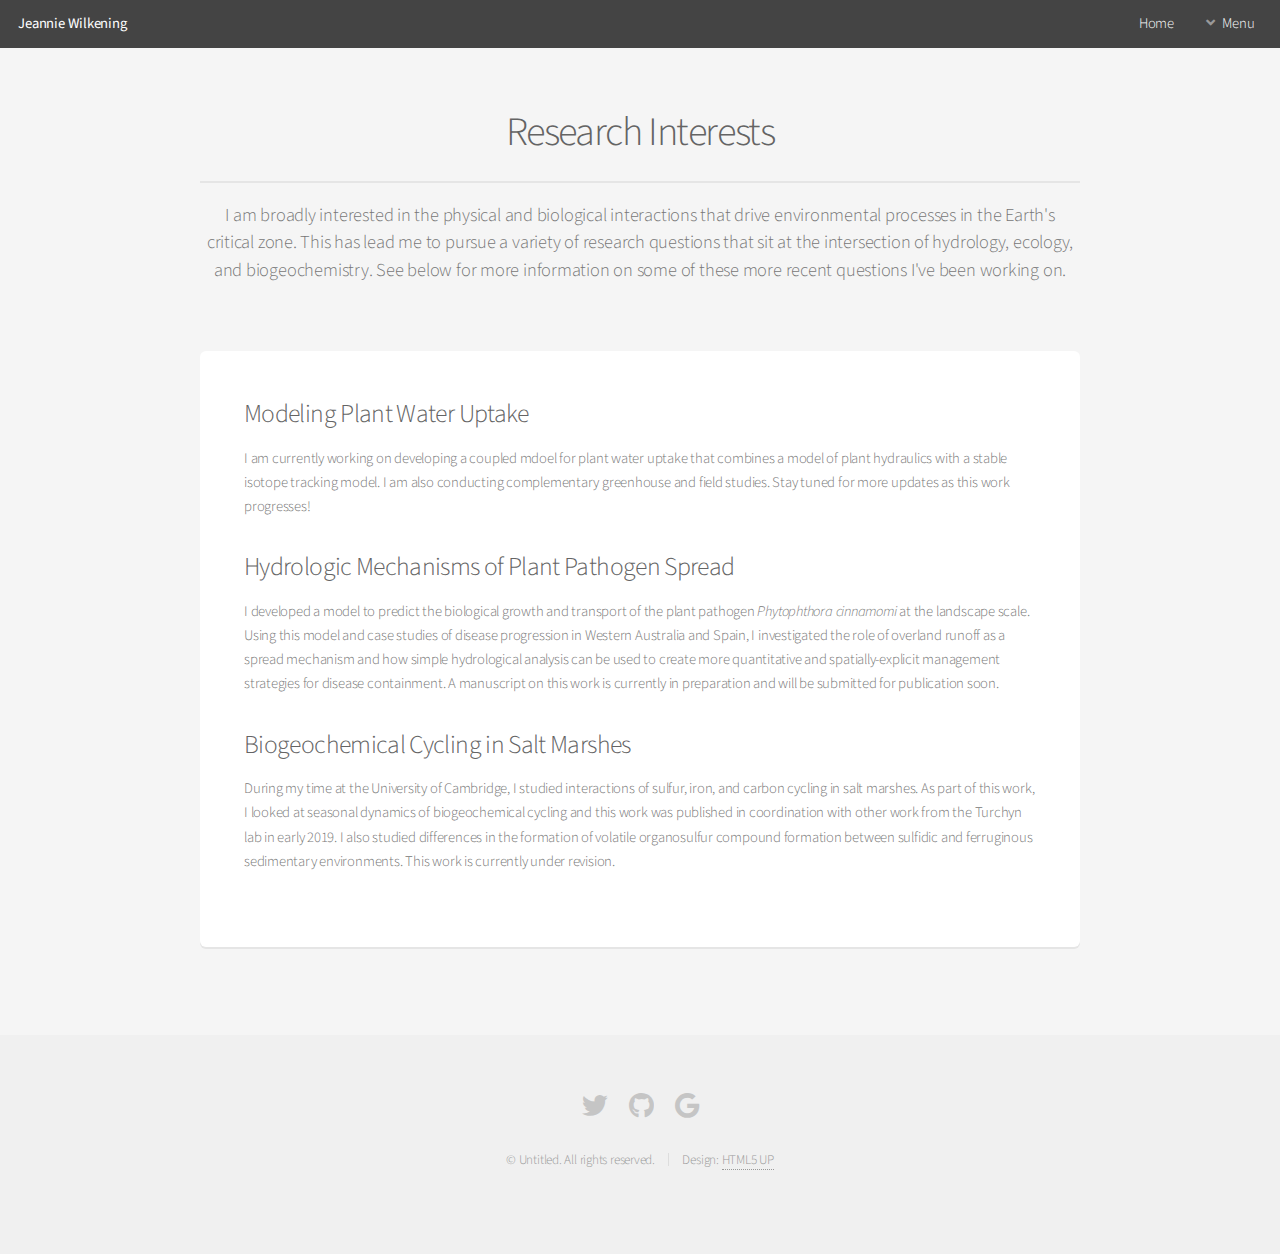
<file: generic copy.html>
<!DOCTYPE HTML>
<!--
	Alpha by HTML5 UP
	html5up.net | @ajlkn
	Free for personal and commercial use under the CCA 3.0 license (html5up.net/license)
-->
<html>
	<head>
		<title>Jeannie Wilkening</title>
		<meta charset="utf-8" />
		<meta name="viewport" content="width=device-width, initial-scale=1, user-scalable=no" />
		<link rel="stylesheet" href="assets/css/main.css" />
	</head>
	<body class="is-preload">
		<div id="page-wrapper">

			<!-- Header -->
				<header id="header">
					<h1><a href="index.html">Jeannie Wilkening</a></h1>
					<nav id="nav">
						<ul>
							<li><a href="index.html">Home</a></li>
							<li>
								<a href="#" class="icon solid fa-angle-down">Menu</a>
								<ul>
									<li><a href="research.html">Research</a></li>
									<li><a href="contact.html">CV</a></li>
									<!--<li><a href="elements.html">Outreach</a></li>-->
									<li>
										<!--<a href="#">Submenu</a>
										<ul>
											<li><a href="#">Option One</a></li>
											<li><a href="#">Option Two</a></li>
											<li><a href="#">Option Three</a></li>
											<li><a href="#">Option Four</a></li>
										</ul>
									</li>-->
								</ul>
							</li>
							<!--<li><a href="#" class="button">Sign Up</a></li>-->
						</ul>
					</nav>
				</header>

			<!-- Main -->
				<section id="main" class="container">
					<header>
						<h2>Research Interests</h2>
						<p>I am broadly interested in the physical and biological interactions that drive environmental processes in the Earth's critical zone. This has lead me to pursue a variety of research questions that sit at the intersection of hydrology, ecology, and biogeochemistry.  See below for more information on some of these more recent questions I've been working on.</p>
					</header>
					<div class="box">
						<h3>Modeling Plant Water Uptake</h3>
						<p>I am currently working on developing a coupled mdoel for plant water uptake that combines a model of plant hydraulics with a stable isotope tracking model. I am also conducting complementary greenhouse and field studies. Stay tuned for more updates as this work progresses!</p>
						<div class="row">
							<div class="row-6 row-12-mobilep">
								<h3>Hydrologic Mechanisms of Plant Pathogen Spread</h3>
								<p>I developed a model to predict the biological growth and transport of the plant pathogen <i>Phytophthora cinnamomi</i> at the landscape scale. Using this model and case studies of disease progression in Western Australia and Spain, I investigated the role of overland runoff as a spread mechanism and how simple hydrological analysis can be used to create more quantitative and spatially-explicit management strategies for disease containment. A manuscript on this work is currently in preparation and will be submitted for publication soon.</p>
							</div>
							<div class="row-6 row-12-mobilep">
								<h3>Biogeochemical Cycling in Salt Marshes</h3>
								<p>During my time at the University of Cambridge, I studied interactions of sulfur, iron, and carbon cycling in salt marshes. As part of this work, I looked at seasonal dynamics of biogeochemical cycling and this work was published in coordination with other work from the Turchyn lab in early 2019. I also studied differences in the formation of volatile organosulfur compound formation between sulfidic and ferruginous sedimentary environments. This work is currently under revision.</p>
							</div>
						</div>
					</div>
				</section>

                <!-- Footer -->
                <footer id="footer">
                    <ul class="icons">
                        <li><a href="https://twitter.com/jvwilkening" class="icon brands fa-twitter"><span class="label">Twitter</span></a></li>
                        <!--<li><a href="#" class="icon brands fa-facebook-f"><span class="label">Facebook</span></a></li>
                         <li><a href="#" class="icon brands fa-instagram"><span class="label">Instagram</span></a></li>-->
                        <li><a href="https://github.com/jvwilkening" class="icon brands fa-github"><span class="label">Github</span></a></li>
                        <!--<li><a href="#" class="icon brands fa-dribbble"><span class="label">Dribbble</span></a></li>-->
                        <li><a href="https://scholar.google.com/citations?user=trONYR4AAAAJ&hl=en" class="icon brands fa-google"><span class="label">Google+</span></a></li>
                    </ul>
                    <ul class="copyright">
                        <li>&copy; Untitled. All rights reserved.</li><li>Design: <a href="http://html5up.net">HTML5 UP</a></li>
                    </ul>
                </footer>
                
        </div>
		<!-- Scripts -->
			<script src="assets/js/jquery.min.js"></script>
			<script src="assets/js/jquery.dropotron.min.js"></script>
			<script src="assets/js/jquery.scrollex.min.js"></script>
			<script src="assets/js/browser.min.js"></script>
			<script src="assets/js/breakpoints.min.js"></script>
			<script src="assets/js/util.js"></script>
			<script src="assets/js/main.js"></script>

	</body>
</html>
</file>
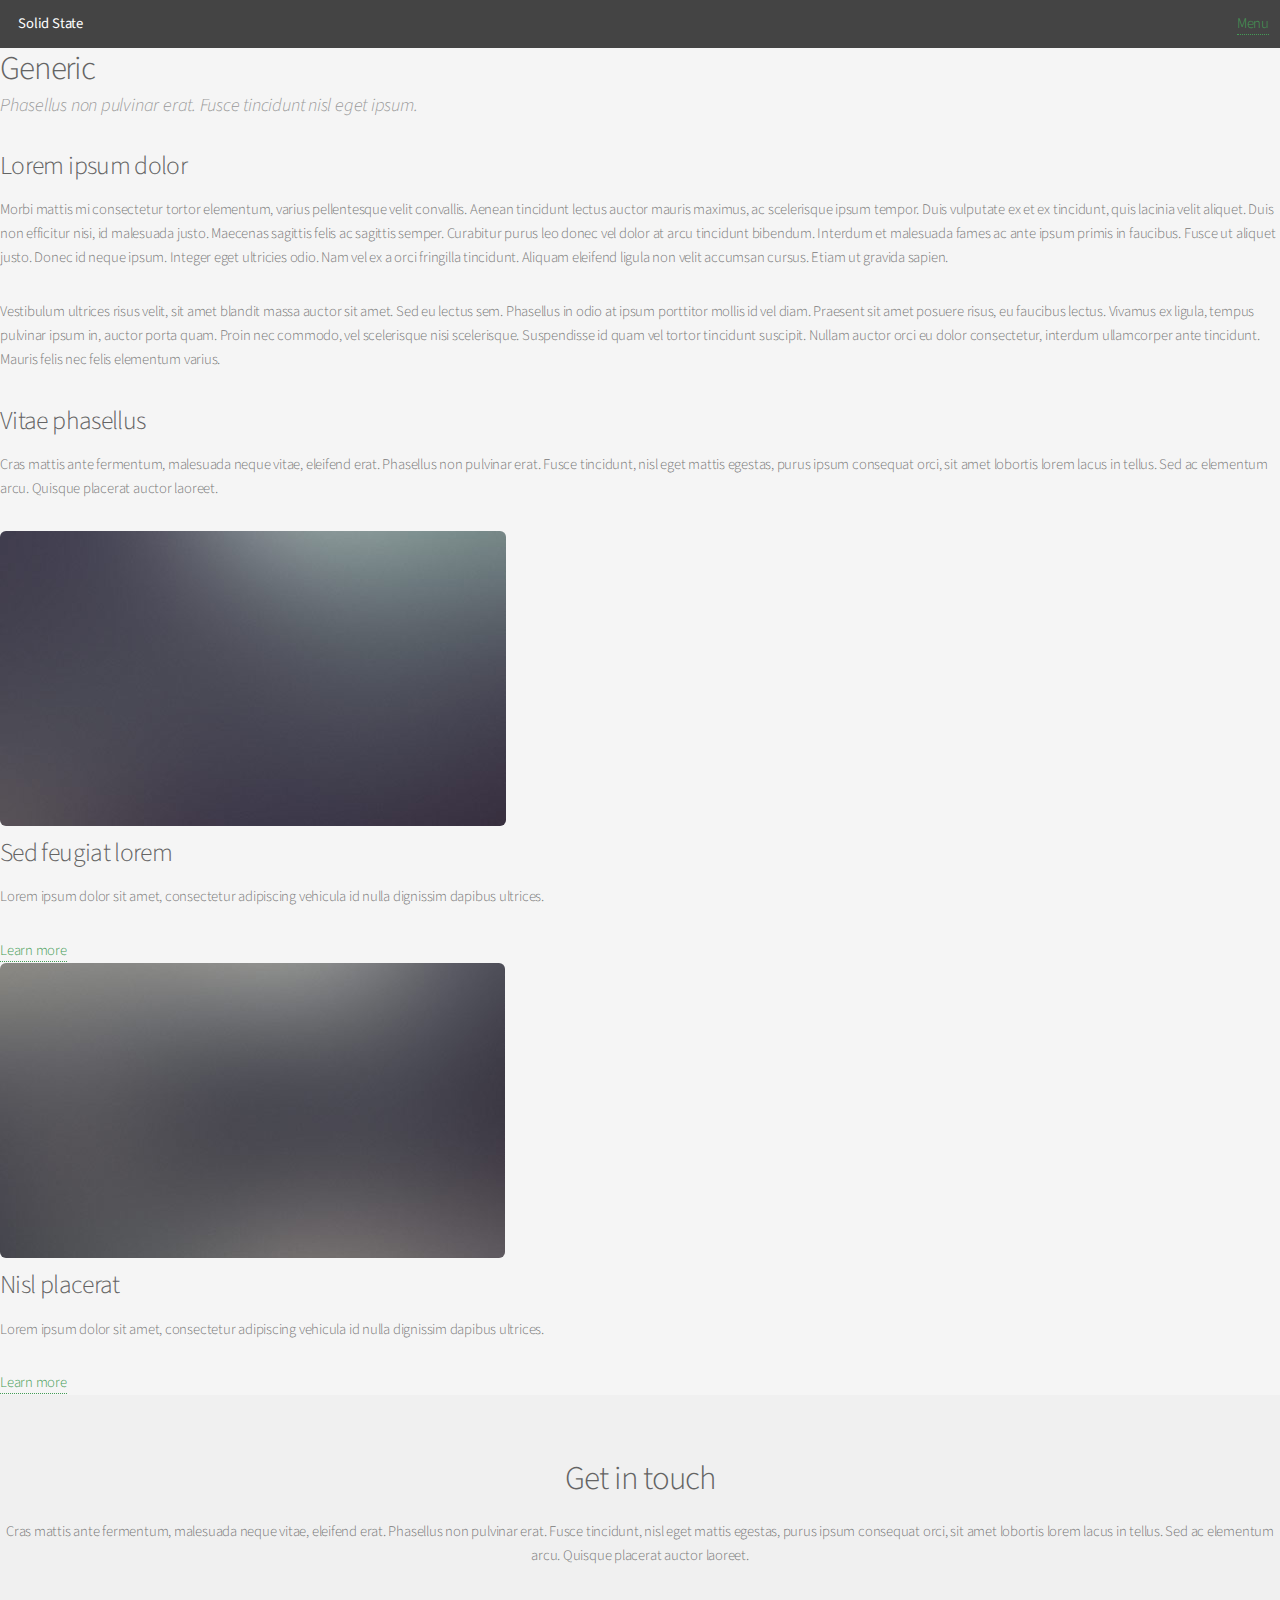
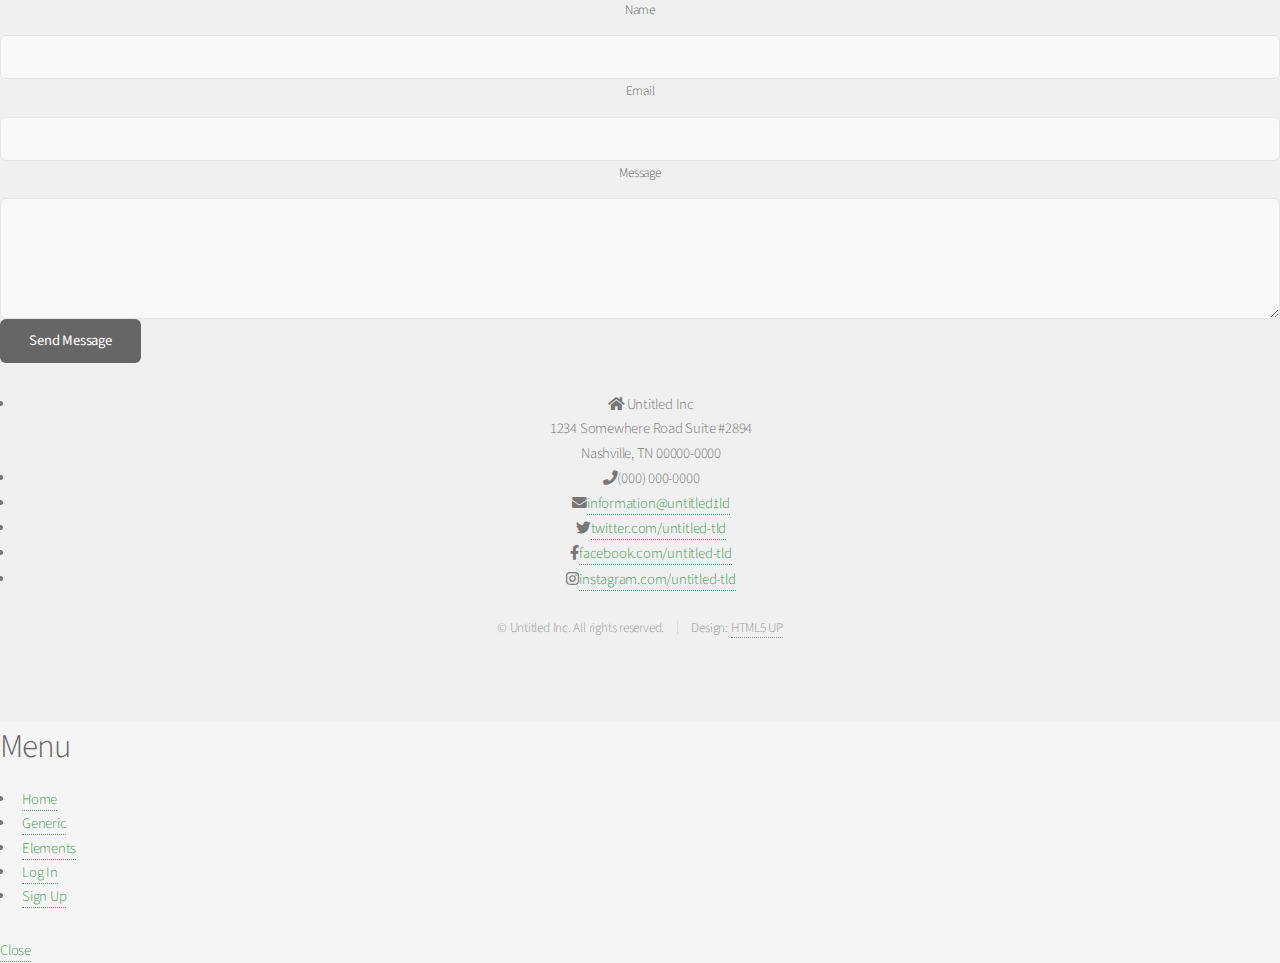
<file: generic.html>
<!DOCTYPE HTML>
<!--
	Solid State by HTML5 UP
	html5up.net | @ajlkn
	Free for personal and commercial use under the CCA 3.0 license (html5up.net/license)
-->
<html>
	<head>
		<title>Generic - Solid State by HTML5 UP</title>
		<meta charset="utf-8" />
		<meta name="viewport" content="width=device-width, initial-scale=1, user-scalable=no" />
		<link rel="stylesheet" href="assets/css/main.css" />
		<noscript><link rel="stylesheet" href="assets/css/noscript.css" /></noscript>
	</head>
	<body class="is-preload">

		<!-- Page Wrapper -->
			<div id="page-wrapper">

				<!-- Header -->
					<header id="header">
						<h1><a href="index.html">Solid State</a></h1>
						<nav>
							<a href="#menu">Menu</a>
						</nav>
					</header>

				<!-- Menu -->
					<nav id="menu">
						<div class="inner">
							<h2>Menu</h2>
							<ul class="links">
								<li><a href="index.html">Home</a></li>
								<li><a href="generic.html">Generic</a></li>
								<li><a href="elements.html">Elements</a></li>
								<li><a href="#">Log In</a></li>
								<li><a href="#">Sign Up</a></li>
							</ul>
							<a href="#" class="close">Close</a>
						</div>
					</nav>

				<!-- Wrapper -->
					<section id="wrapper">
						<header>
							<div class="inner">
								<h2>Generic</h2>
								<p>Phasellus non pulvinar erat. Fusce tincidunt nisl eget ipsum.</p>
							</div>
						</header>

						<!-- Content -->
							<div class="wrapper">
								<div class="inner">

									<h3 class="major">Lorem ipsum dolor</h3>
									<p>Morbi mattis mi consectetur tortor elementum, varius pellentesque velit convallis. Aenean tincidunt lectus auctor mauris maximus, ac scelerisque ipsum tempor. Duis vulputate ex et ex tincidunt, quis lacinia velit aliquet. Duis non efficitur nisi, id malesuada justo. Maecenas sagittis felis ac sagittis semper. Curabitur purus leo donec vel dolor at arcu tincidunt bibendum. Interdum et malesuada fames ac ante ipsum primis in faucibus. Fusce ut aliquet justo. Donec id neque ipsum. Integer eget ultricies odio. Nam vel ex a orci fringilla tincidunt. Aliquam eleifend ligula non velit accumsan cursus. Etiam ut gravida sapien.</p>

									<p>Vestibulum ultrices risus velit, sit amet blandit massa auctor sit amet. Sed eu lectus sem. Phasellus in odio at ipsum porttitor mollis id vel diam. Praesent sit amet posuere risus, eu faucibus lectus. Vivamus ex ligula, tempus pulvinar ipsum in, auctor porta quam. Proin nec commodo, vel scelerisque nisi scelerisque. Suspendisse id quam vel tortor tincidunt suscipit. Nullam auctor orci eu dolor consectetur, interdum ullamcorper ante tincidunt. Mauris felis nec felis elementum varius.</p>

									<h3 class="major">Vitae phasellus</h3>
									<p>Cras mattis ante fermentum, malesuada neque vitae, eleifend erat. Phasellus non pulvinar erat. Fusce tincidunt, nisl eget mattis egestas, purus ipsum consequat orci, sit amet lobortis lorem lacus in tellus. Sed ac elementum arcu. Quisque placerat auctor laoreet.</p>

									<section class="features">
										<article>
											<a href="#" class="image"><img src="images/pic04.jpg" alt="" /></a>
											<h3 class="major">Sed feugiat lorem</h3>
											<p>Lorem ipsum dolor sit amet, consectetur adipiscing vehicula id nulla dignissim dapibus ultrices.</p>
											<a href="#" class="special">Learn more</a>
										</article>
										<article>
											<a href="#" class="image"><img src="images/pic05.jpg" alt="" /></a>
											<h3 class="major">Nisl placerat</h3>
											<p>Lorem ipsum dolor sit amet, consectetur adipiscing vehicula id nulla dignissim dapibus ultrices.</p>
											<a href="#" class="special">Learn more</a>
										</article>
									</section>

								</div>
							</div>

					</section>

				<!-- Footer -->
					<section id="footer">
						<div class="inner">
							<h2 class="major">Get in touch</h2>
							<p>Cras mattis ante fermentum, malesuada neque vitae, eleifend erat. Phasellus non pulvinar erat. Fusce tincidunt, nisl eget mattis egestas, purus ipsum consequat orci, sit amet lobortis lorem lacus in tellus. Sed ac elementum arcu. Quisque placerat auctor laoreet.</p>
							<form method="post" action="#">
								<div class="fields">
									<div class="field">
										<label for="name">Name</label>
										<input type="text" name="name" id="name" />
									</div>
									<div class="field">
										<label for="email">Email</label>
										<input type="email" name="email" id="email" />
									</div>
									<div class="field">
										<label for="message">Message</label>
										<textarea name="message" id="message" rows="4"></textarea>
									</div>
								</div>
								<ul class="actions">
									<li><input type="submit" value="Send Message" /></li>
								</ul>
							</form>
							<ul class="contact">
								<li class="icon solid fa-home">
									Untitled Inc<br />
									1234 Somewhere Road Suite #2894<br />
									Nashville, TN 00000-0000
								</li>
								<li class="icon solid fa-phone">(000) 000-0000</li>
								<li class="icon solid fa-envelope"><a href="#">information@untitled.tld</a></li>
								<li class="icon brands fa-twitter"><a href="#">twitter.com/untitled-tld</a></li>
								<li class="icon brands fa-facebook-f"><a href="#">facebook.com/untitled-tld</a></li>
								<li class="icon brands fa-instagram"><a href="#">instagram.com/untitled-tld</a></li>
							</ul>
							<ul class="copyright">
								<li>&copy; Untitled Inc. All rights reserved.</li><li>Design: <a href="http://html5up.net">HTML5 UP</a></li>
							</ul>
						</div>
					</section>

			</div>

		<!-- Scripts -->
			<script src="assets/js/jquery.min.js"></script>
			<script src="assets/js/jquery.scrollex.min.js"></script>
			<script src="assets/js/browser.min.js"></script>
			<script src="assets/js/breakpoints.min.js"></script>
			<script src="assets/js/util.js"></script>
			<script src="assets/js/main.js"></script>

	</body>
</html>
</file>
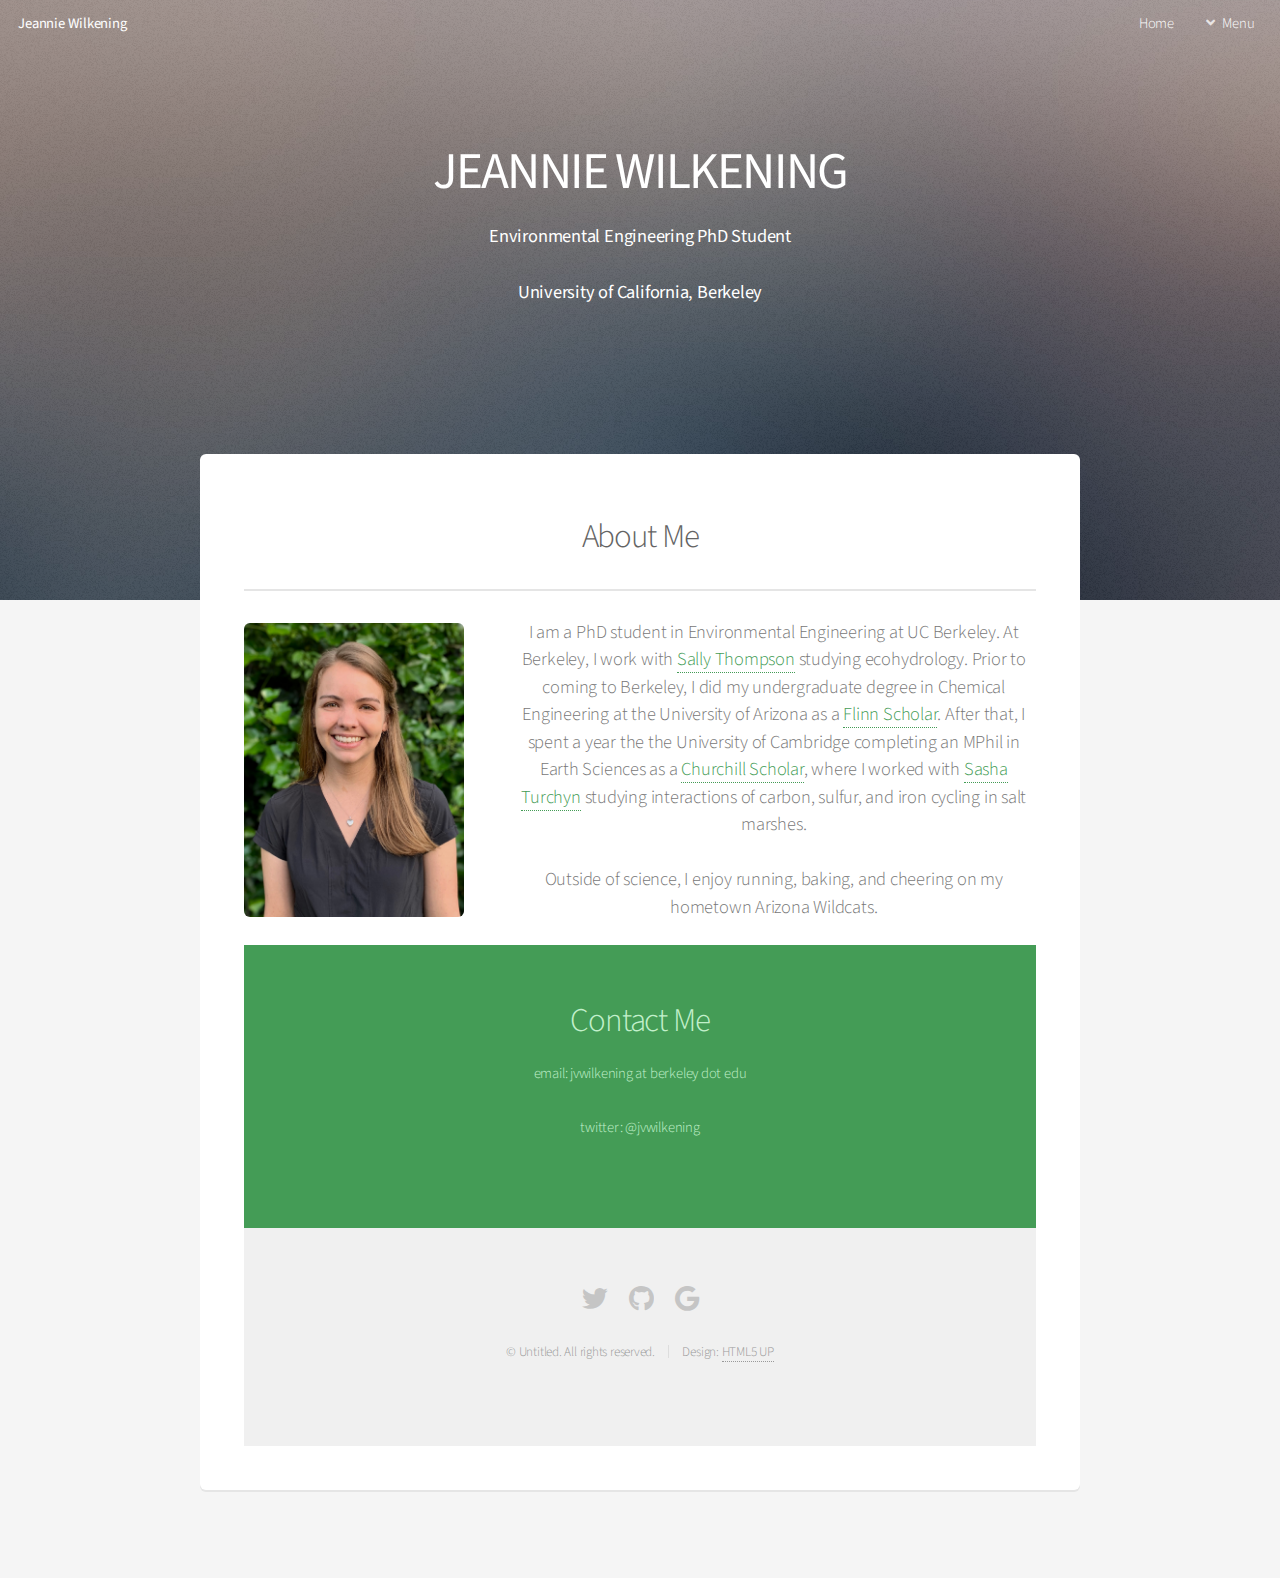
<file: homepage.html>
<!DOCTYPE HTML>
<!--
	Alpha by HTML5 UP
	html5up.net | @ajlkn
	Free for personal and commercial use under the CCA 3.0 license (html5up.net/license)
-->
<html>
	<head>
		<title>Jeannie Wilkening</title>
		<meta charset="utf-8" />
		<meta name="viewport" content="width=device-width, initial-scale=1, user-scalable=no" />
		<link rel="stylesheet" href="assets/css/main.css" />
	</head>
	<body class="landing is-preload">
		<div id="page-wrapper">

			<!-- Header -->
				<header id="header" class="alt">
					<h1><a href="homepage.html">Jeannie Wilkening</a></h1>
					<nav id="nav">
						<ul>
							<li><a href="homepage.html">Home</a></li>
							<li>
								<a href="#" class="icon solid fa-angle-down">Menu</a>
								<ul>
									<li><a href="research.html">Research</a></li>
									<li><a href="cv.html">CV</a></li>
									<!--<li><a href="elements.html">Outreach</a></li>-->
									<!--<li>
										<a href="#">Submenu</a>
										<ul>
											<li><a href="#">Option One</a></li>
											<li><a href="#">Option Two</a></li>
											<li><a href="#">Option Three</a></li>
											<li><a href="#">Option Four</a></li>
										</ul>
									</li>-->
								</ul>
							</li>
							<!--<li><a href="#" class="button">Sign Up</a></li>-->
						</ul>
					</nav>
				</header>

			<!-- Banner -->
				<section id="banner">
					<h2>JEANNIE WILKENING</h2>
					<p>Environmental Engineering PhD Student</p>
                    <p>University of California, Berkeley</p>
					<ul class="actions special">
						<!--<li><a href="#" class="button primary">Sign Up</a></li>
                        <li><a href="#" class="button">Learn More</a></li>-->
					</ul>
				</section>

			<!-- Main -->
				<section id="main" class="container">

					<section class="box special">
						<header class="major">
							<h2>About Me</h2>
                            <p><span class="image left"><img src="images/headshot_2.jpg" style="width:220px;margin-right:20px;"/></span>I am a PhD student in Environmental Engineering at UC Berkeley. At Berkeley, I work with <a href="https://www.ce.berkeley.edu/people/faculty/thompson">Sally Thompson</a> studying ecohydrology. Prior to coming to Berkeley, I did my undergraduate degree in Chemical Engineering at the University of Arizona as a <a href="https://flinn.org/flinn-scholars/">Flinn Scholar</a>. After that, I spent a year the the University of Cambridge completing an MPhil in Earth Sciences as a <a href="https://www.churchillscholarship.org/">Churchill Scholar</a>, where I worked with <a href="https://www.esc.cam.ac.uk/directory/alexandra-turchyn">Sasha Turchyn</a> studying interactions of carbon, sulfur, and iron cycling in salt marshes.<br />
                            <br />
                                Outside of science, I enjoy running, baking, and cheering on my hometown Arizona Wildcats.</p>
							
                            
						</header>
						<!--<span class="image featured"><img src="images/pic01.jpg" alt="" /></span>-->
					<!--</section>

					<section class="box special features">
						<div class="features-row">
							<section>
								<span class="icon solid major fa-bolt accent2"></span>
								<h3>Magna etiam</h3>
								<p>Integer volutpat ante et accumsan commophasellus sed aliquam feugiat lorem aliquet ut enim rutrum phasellus iaculis accumsan dolore magna aliquam veroeros.</p>
							</section>
							<section>
								<span class="icon solid major fa-chart-area accent3"></span>
								<h3>Ipsum dolor</h3>
								<p>Integer volutpat ante et accumsan commophasellus sed aliquam feugiat lorem aliquet ut enim rutrum phasellus iaculis accumsan dolore magna aliquam veroeros.</p>
							</section>
						</div>
						<div class="features-row">
							<section>
								<span class="icon solid major fa-cloud accent4"></span>
								<h3>Sed feugiat</h3>
								<p>Integer volutpat ante et accumsan commophasellus sed aliquam feugiat lorem aliquet ut enim rutrum phasellus iaculis accumsan dolore magna aliquam veroeros.</p>
							</section>
							<section>
								<span class="icon solid major fa-lock accent5"></span>
								<h3>Enim phasellus</h3>
								<p>Integer volutpat ante et accumsan commophasellus sed aliquam feugiat lorem aliquet ut enim rutrum phasellus iaculis accumsan dolore magna aliquam veroeros.</p>
							</section>
						</div>
					</section>

					<div class="row">
						<div class="col-6 col-12-narrower">

							<section class="box special">
								<span class="image featured"><img src="images/pic02.jpg" alt="" /></span>
								<h3>Sed lorem adipiscing</h3>
								<p>Integer volutpat ante et accumsan commophasellus sed aliquam feugiat lorem aliquet ut enim rutrum phasellus iaculis accumsan dolore magna aliquam veroeros.</p>
								<ul class="actions special">
									<li><a href="#" class="button alt">Learn More</a></li>
								</ul>
							</section>

						</div>
						<div class="col-6 col-12-narrower">

							<section class="box special">
								<span class="image featured"><img src="images/pic03.jpg" alt="" /></span>
								<h3>Accumsan integer</h3>
								<p>Integer volutpat ante et accumsan commophasellus sed aliquam feugiat lorem aliquet ut enim rutrum phasellus iaculis accumsan dolore magna aliquam veroeros.</p>
								<ul class="actions special">
									<li><a href="#" class="button alt">Learn More</a></li>
								</ul>
							</section>

						</div>
					</div>

				</section>-->

			<!-- CTA -->
				<section id="cta">

					<h2>Contact Me</h2>
                    <p>email: jvwilkening at berkeley dot edu</p>
                    <p>twitter: @jvwilkening</p>

				</section>

			<!-- Footer -->
				<footer id="footer">
					<ul class="icons">
						<li><a href="https://twitter.com/jvwilkening" class="icon brands fa-twitter"><span class="label">Twitter</span></a></li>
						<!--<li><a href="#" class="icon brands fa-facebook-f"><span class="label">Facebook</span></a></li>
						<li><a href="#" class="icon brands fa-instagram"><span class="label">Instagram</span></a></li>-->
						<li><a href="https://github.com/jvwilkening" class="icon brands fa-github"><span class="label">Github</span></a></li>
						<!--<li><a href="#" class="icon brands fa-dribbble"><span class="label">Dribbble</span></a></li>-->
						<li><a href="https://scholar.google.com/citations?user=trONYR4AAAAJ&hl=en" class="icon brands fa-google"><span class="label">Google+</span></a></li>
					</ul>
					<ul class="copyright">
						<li>&copy; Untitled. All rights reserved.</li><li>Design: <a href="http://html5up.net">HTML5 UP</a></li>
					</ul>
				</footer>

		</div>

		<!-- Scripts -->
			<script src="assets/js/jquery.min.js"></script>
			<script src="assets/js/jquery.dropotron.min.js"></script>
			<script src="assets/js/jquery.scrollex.min.js"></script>
			<script src="assets/js/browser.min.js"></script>
			<script src="assets/js/breakpoints.min.js"></script>
			<script src="assets/js/util.js"></script>
			<script src="assets/js/main.js"></script>

	</body>
</html>
</file>
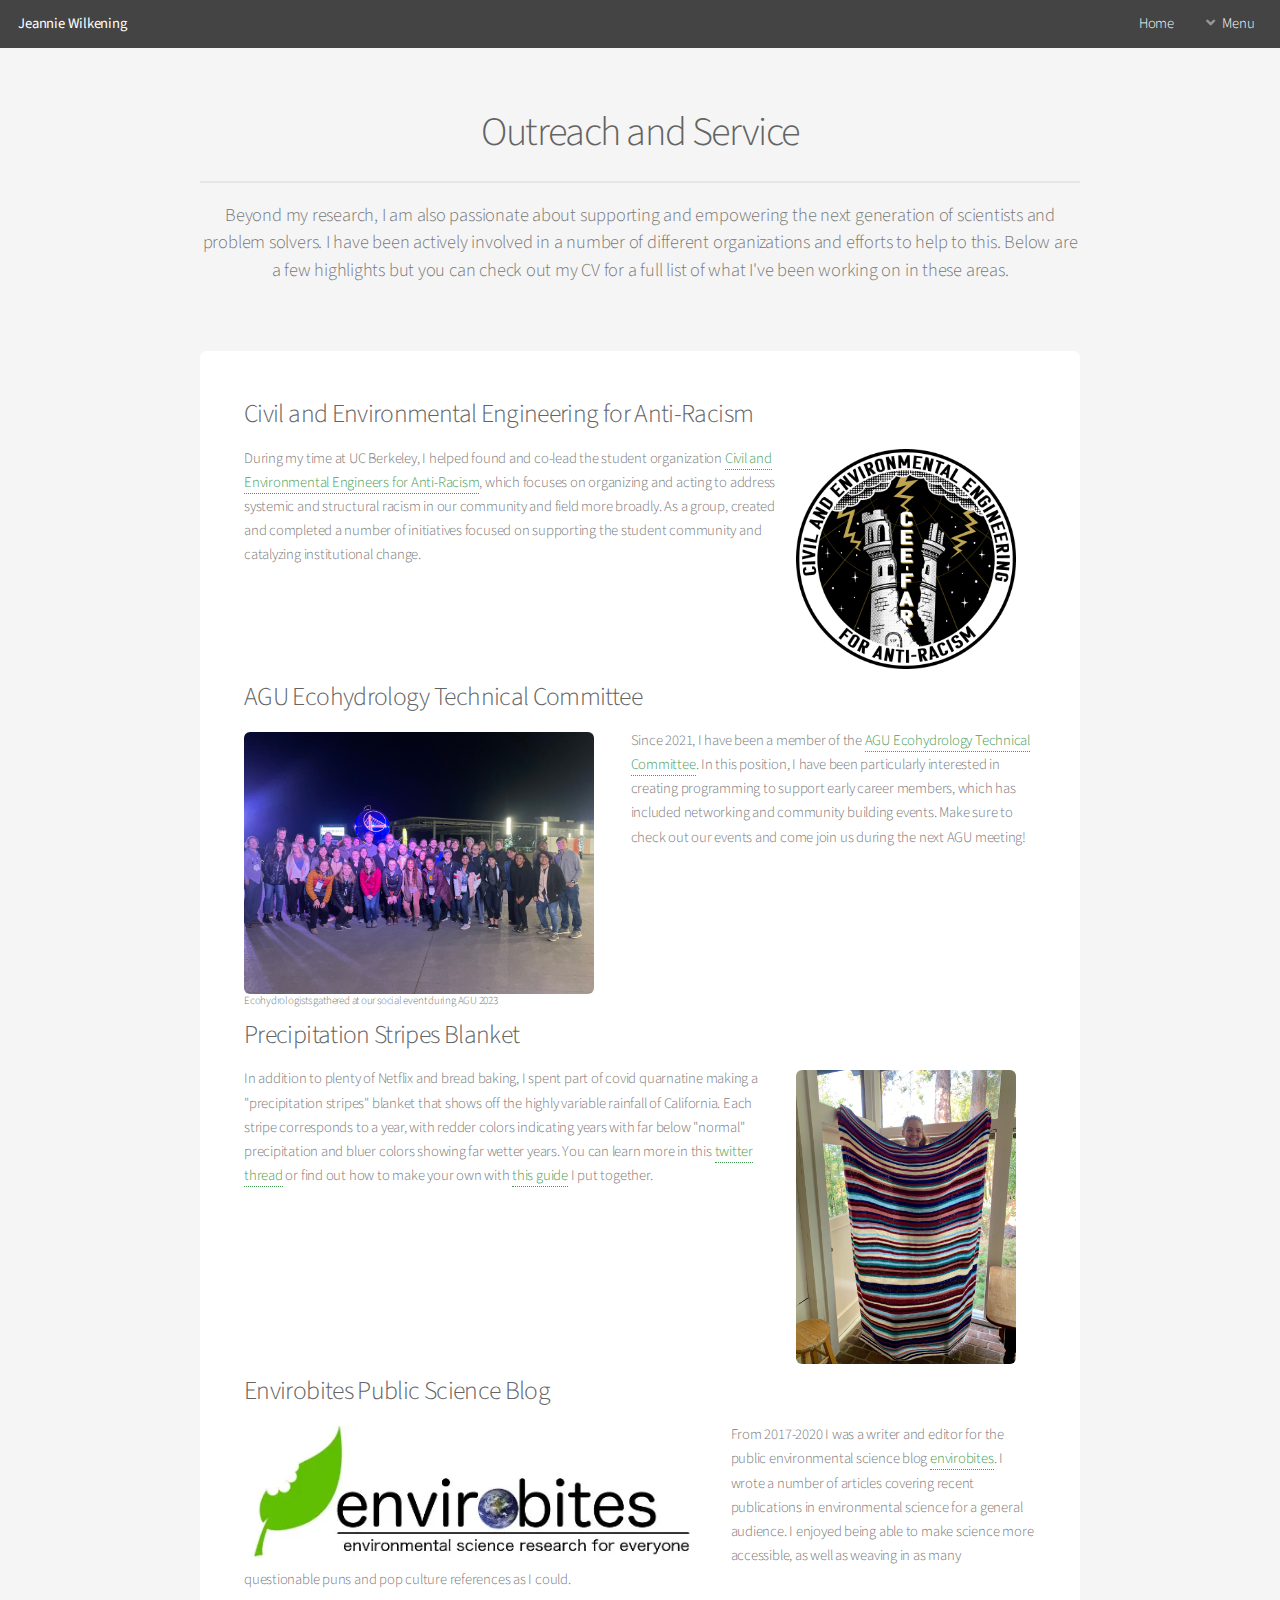
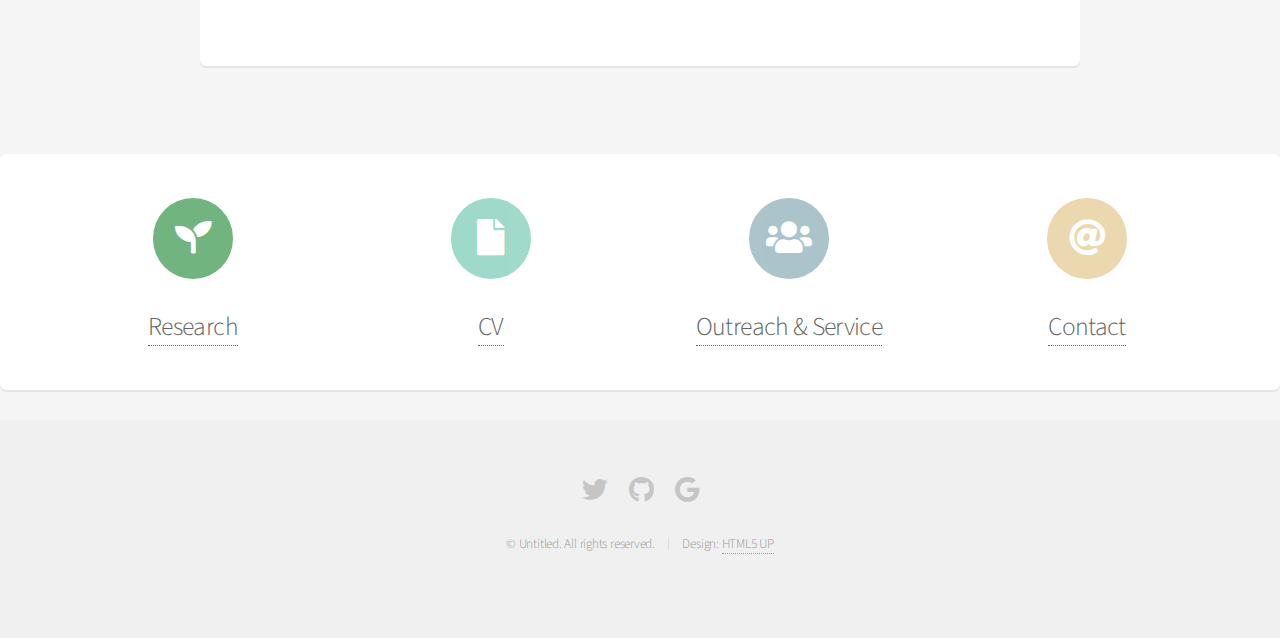
<file: outreach.html>
<!DOCTYPE HTML>
<!--
	Alpha by HTML5 UP
	html5up.net | @ajlkn
	Free for personal and commercial use under the CCA 3.0 license (html5up.net/license)
-->
<html>
	<head>
		<title>Jeannie Wilkening</title>
		<meta charset="utf-8" />
		<meta name="viewport" content="width=device-width, initial-scale=1, user-scalable=no" />
		<link rel="stylesheet" href="assets/css/main.css" />
	</head>
	<body class="is-preload">
		<div id="page-wrapper">

			<!-- Header -->
				<header id="header">
					<h1><a href="index.html">Jeannie Wilkening</a></h1>
					<nav id="nav">
						<ul>
							<li><a href="index.html">Home</a></li>
							<li>
								<a href="#" class="icon solid fa-angle-down">Menu</a>
								<ul>
									<li><a href="research.html">Research</a></li>
									<li><a href="cv.html">CV</a></li>
									<li><a href="outreach.html">Outreach & Service</a></li>
									<li><a href="contact.html">Contact Info</a></li>
									<!--<li><a href="elements.html">Outreach</a></li>-->
									<li>
										<!--<a href="#">Submenu</a>
										<ul>
											<li><a href="#">Option One</a></li>
											<li><a href="#">Option Two</a></li>
											<li><a href="#">Option Three</a></li>
											<li><a href="#">Option Four</a></li>
										</ul>
									</li>-->
								</ul>
							</li>
							<!--<li><a href="#" class="button">Sign Up</a></li>-->
						</ul>
					</nav>
				</header>

<!-- Main -->
				<section id="main" class="container">
					<header>
						<h2>Outreach and Service</h2>
						<p>Beyond my research, I am also passionate about supporting and empowering the next generation of scientists and problem solvers. I have been actively involved in a number of different organizations and efforts to help to this. Below are a few highlights but you can check out my CV for a full list of what I've been working on in these areas.</p>
					</header>
	<div class="box">
	<div class="row">
		<div class="row-6 row-12-mobilep">
                	<h3>Civil and Environmental Engineering for Anti-Racism</h3>
                                <p><span class="image right" style="font-size:75%;line-height:125%;"><img src="images/CEEFAR_logo.png" style="width:220px;margin-right:20px;"/></span>During my time at UC Berkeley, I helped found and co-lead the student organization <a href="https://sites.google.com/berkeley.edu/cee-far/home">Civil and Environmental Engineers for Anti-Racism</a>, which focuses on organizing and acting to address systemic and structural racism in our community and field more broadly. As a group, created and completed a number of initiatives focused on supporting the student community and catalyzing institutional change.</p>
                </div>

		<div class="row-6 row-12-mobilep">
                	<h3>AGU Ecohydrology Technical Committee</h3>
                                <p><span class="image left" style="font-size:75%;line-height:125%;"><img src="images/ecohydro_hh.jpeg" style="width:350px;margin-right:20px;"/><caption>Ecohydrologists gathered at our social event during AGU 2023</caption></span> Since 2021, I have been a member of the <a href="https://www.aguecohydrology.org/">AGU Ecohydrology Technical Committee</a>. In this position, I have been particularly interested in creating programming to support early career members, which has included networking and community building events. Make sure to check out our events and come join us during the next AGU meeting!</p>
                </div>

		<div class="row-6 row-12-mobilep">
                	<h3>Precipitation Stripes Blanket</h3>
                                <p><span class="image right" style="font-size:75%;line-height:125%;"><img src="images/blanket_pic.jpeg" style="width:220px;margin-right:20px;"/></span> In addition to plenty of Netflix and bread baking, I spent part of covid quarnatine making a "precipitation stripes" blanket that shows off the highly variable rainfall of California. Each stripe corresponds to a year, with redder colors indicating years with far below "normal" precipitation and bluer colors showing far wetter years. You can learn more in this <a href="https://x.com/jvwilkening/status/1307735629497729029?s=20">twitter thread</a> or find out how to make your own with <a href="https://docs.google.com/document/d/1DyP33JIQb7f3GQAYZs3aR1Y3zMQQi_K37TwgeW4fWn4/edit?usp=sharing">this guide</a> I put together.
                </div>

		<div class="row-6 row-12-mobilep">
                	<h3>Envirobites Public Science Blog</h3>
                                <p><span class="image left" style="font-size:75%;line-height:125%;"><img src="images/envirobites.png" style="width:450px;margin-right:20px;"/></span>From 2017-2020 I was a writer and editor for the public environmental science blog <a href="https://envirobites.org/author/jwilkening/">envirobites</a>. I wrote a number of articles covering recent publications in environmental science for a general audience. I enjoyed being able to make science more accessible, as well as weaving in as many questionable puns and pop culture references as I could. </p>
                </div>



	</div>
	</div>
	</section>
							<section class="box special features">
						<div class="features-row">
							<section>
								<a href="research.html"<span class="icon solid major fa-seedling accent2"></span></a>
								<h3><a href="research.html">Research</a></h3>
								<!--<p>Integer volutpat ante et accumsan commophasellus sed aliquam feugiat lorem aliquet ut enim rutrum phasellus iaculis accumsan dolore magna aliquam veroeros.</p>-->
							</section>
							<section>
								<a href="https://drive.google.com/file/d/1gN_EYO2CKkNtWlrY2e9miEUJ4oZqzGBE/view?usp=sharing"<span class="icon solid major fa-file accent3"></span></a>
								<h3><a href="https://drive.google.com/file/d/1gN_EYO2CKkNtWlrY2e9miEUJ4oZqzGBE/view?usp=sharing">CV</a></h3>
								<!--<p>Integer volutpat ante et accumsan commophasellus sed aliquam feugiat lorem aliquet ut enim rutrum phasellus iaculis accumsan dolore magna aliquam veroeros.</p>-->
							</section>
							<section>
								<a href="outreach.html"<span class="icon solid major fa-users accent4"></span></a>
								<h3><a href="outreach.html">Outreach & Service</a></h3>
								<!--<p>Integer volutpat ante et accumsan commophasellus sed aliquam feugiat lorem aliquet ut enim rutrum phasellus iaculis accumsan dolore magna aliquam veroeros.</p>-->
							</section>
							<section>
								<a href="contact.html"<span class="icon solid major fa-at accent5"></span></a>
								<h3><a href="contact.html">Contact</a></h3>
								<!--<p>Integer volutpat ante et accumsan commophasellus sed aliquam feugiat lorem aliquet ut enim rutrum phasellus iaculis accumsan dolore magna aliquam veroeros.</p>-->
							</section>
						</div>
						<!--<div class="features-row">
							<section>
								<span class="icon solid major fa-cloud accent4"></span>
								<h3>Outreach</h3>
								<p>Integer volutpat ante et accumsan commophasellus sed aliquam feugiat lorem aliquet ut enim rutrum phasellus iaculis accumsan dolore magna aliquam veroeros.</p>
							</section>
							<section>
								<span class="icon solid major fa-at accent5"></span>
								<h3>Contact</h3>
								<p>Integer volutpat ante et accumsan commophasellus sed aliquam feugiat lorem aliquet ut enim rutrum phasellus iaculis accumsan dolore magna aliquam veroeros.</p>
							</section>
						</div>-->
					</section>

                <!-- Footer -->
                <footer id="footer">
                    <ul class="icons">
                        <li><a href="https://twitter.com/jvwilkening" class="icon brands fa-twitter"><span class="label">Twitter</span></a></li>
                        <!--<li><a href="#" class="icon brands fa-facebook-f"><span class="label">Facebook</span></a></li>
                         <li><a href="#" class="icon brands fa-instagram"><span class="label">Instagram</span></a></li>-->
                        <li><a href="https://github.com/jvwilkening" class="icon brands fa-github"><span class="label">Github</span></a></li>
                        <!--<li><a href="#" class="icon brands fa-dribbble"><span class="label">Dribbble</span></a></li>-->
                        <li><a href="https://scholar.google.com/citations?user=trONYR4AAAAJ&hl=en" class="icon brands fa-google"><span class="label">Google+</span></a></li>
                    </ul>
                    <ul class="copyright">
                        <li>&copy; Untitled. All rights reserved.</li><li>Design: <a href="http://html5up.net">HTML5 UP</a></li>
                    </ul>
                </footer>
                
        </div>
		<!-- Scripts -->
			<script src="assets/js/jquery.min.js"></script>
			<script src="assets/js/jquery.dropotron.min.js"></script>
			<script src="assets/js/jquery.scrollex.min.js"></script>
			<script src="assets/js/browser.min.js"></script>
			<script src="assets/js/breakpoints.min.js"></script>
			<script src="assets/js/util.js"></script>
			<script src="assets/js/main.js"></script>

	</body>
</html>
</file>
<file: assets/css/noscript.css>
/*
	Solid State by HTML5 UP
	html5up.net | @ajlkn
	Free for personal and commercial use under the CCA 3.0 license (html5up.net/license)
*/

/* Banner */

	body.is-preload #banner .logo {
		-moz-transform: none;
		-webkit-transform: none;
		-ms-transform: none;
		transform: none;
		opacity: 1;
	}

	body.is-preload #banner h2 {
		opacity: 1;
		-moz-transform: none;
		-webkit-transform: none;
		-ms-transform: none;
		transform: none;
		-moz-filter: none;
		-webkit-filter: none;
		-ms-filter: none;
		filter: none;
	}

	body.is-preload #banner p {
		opacity: 01;
		-moz-transform: none;
		-webkit-transform: none;
		-ms-transform: none;
		transform: none;
		-moz-filter: none;
		-webkit-filter: none;
		-ms-filter: none;
		filter: none;
	}
</file>
<file: assets/css/main.css>
@import url("fontawesome-all.min.css");
@import url("https://fonts.googleapis.com/css?family=Source+Sans+Pro:300,400,300italic,400italic");

/*
	Alpha by HTML5 UP
	html5up.net | @ajlkn
	Free for personal and commercial use under the CCA 3.0 license (html5up.net/license)
*/

/* Reset */

/* Based on meyerweb.com/eric/tools/css/reset (v2.0 | 20110126 | License: public domain) */

	html, body, div, span, applet, object,
	iframe, h1, h2, h3, h4, h5, h6, p, blockquote,
	pre, a, abbr, acronym, address, big, cite,
	code, del, dfn, em, img, ins, kbd, q, s, samp,
	small, strike, strong, sub, sup, tt, var, b,
	u, i, center, dl, dt, dd, ol, ul, li, fieldset,
	form, label, legend, table, caption, tbody,
	tfoot, thead, tr, th, td, article, aside,
	canvas, details, embed, figure, figcaption,
	footer, header, hgroup, menu, nav, output, ruby,
	section, summary, time, mark, audio, video {
		margin: 0;
		padding: 0;
		border: 0;
		font-size: 100%;
		font: inherit;
		vertical-align: baseline;
	}


	article, aside, details, figcaption, figure,
	footer, header, hgroup, menu, nav, section {
		display: block;
	}

	body {
		line-height: 1;
	}

	ol, ul {
		list-style: none;
	}

	blockquote, q {
		quotes: none;
	}

		blockquote:before, blockquote:after, q:before, q:after {
			content: '';
			content: none;
		}

	table {
		border-collapse: collapse;
		border-spacing: 0;
	}

	body {
		-webkit-text-size-adjust: none;
	}

	mark {
		background-color: transparent;
		color: inherit;
	}

	input::-moz-focus-inner {
		border: 0;
		padding: 0;
	}

	input, select, textarea {
		-moz-appearance: none;
		-webkit-appearance: none;
		-ms-appearance: none;
		appearance: none;
	}

/* Basic */

	@-ms-viewport {
		width: device-width;
	}

	body {
		-ms-overflow-style: scrollbar;
	}

	@media screen and (max-width: 480px) {

		html, body {
			min-width: 320px;
		}

	}

	html {
		box-sizing: border-box;
	}

	*, *:before, *:after {
		box-sizing: inherit;
	}

	body {
		background: #f5f5f5;
	}

	body, input, select, textarea {
		color: #777;
		font-family: "Source Sans Pro", sans-serif;
		font-size: 16pt;
		font-weight: 300;
		line-height: 1.65em;
		letter-spacing: -0.015em;
	}

	a {
		-moz-transition: color 0.2s ease-in-out, border-bottom-color 0.2s ease-in-out;
		-webkit-transition: color 0.2s ease-in-out, border-bottom-color 0.2s ease-in-out;
		-ms-transition: color 0.2s ease-in-out, border-bottom-color 0.2s ease-in-out;
		transition: color 0.2s ease-in-out, border-bottom-color 0.2s ease-in-out;
		border-bottom: dotted 1px;
		color: #449c56;
		text-decoration: none;
	}

		a:hover {
			border-bottom-color: transparent;
		}

	strong, b {
		color: #646464;
		font-weight: 400;
	}

	em, i {
		font-style: italic;
	}

	p {
		margin: 0 0 2em 0;
	}

	h1, h2, h3, h4, h5, h6 {
		color: #646464;
		font-weight: 300;
		line-height: 1em;
		margin: 0 0 0.5em 0;
	}

		h1 a, h2 a, h3 a, h4 a, h5 a, h6 a {
			color: inherit;
			text-decoration: none;
		}


	h2 {
		font-size: 2.25em;
		line-height: 1.5em;
		letter-spacing: -0.035em;
	}

	h3 {
		font-size: 1.75em;
		line-height: 1.5em;
		letter-spacing: -0.025em;
	}

	h4 {
		font-size: 1.1em;
		line-height: 1.5em;
		letter-spacing: 0;
	}

	h5 {
		font-size: 0.9em;
		line-height: 1.5em;
		letter-spacing: 0;
	}

	h6 {
		font-size: 0.7em;
		line-height: 1.5em;
		letter-spacing: 0;
	}

	sub {
		font-size: 0.8em;
		position: relative;
		top: 0.5em;
	}

	sup {
		font-size: 0.8em;
		position: relative;
		top: -0.5em;
	}

	hr {
		border: 0;
		border-bottom: solid 2px #e5e5e5;
		margin: 2em 0;
	}

		hr.major {
			margin: 3em 0;
		}

	blockquote {
		border-left: solid 4px #e5e5e5;
		font-style: italic;
		margin: 0 0 2em 0;
		padding: 0.5em 0 0.5em 2em;
	}

	pre {
		-webkit-overflow-scrolling: touch;
		background: #f8f8f8;
		border-radius: 6px;
		border: solid 1px #e5e5e5;
		font-family: monospace;
		font-size: 0.9em;
		line-height: 1.75em;
		margin: 0 0 2em 0;
		overflow-x: auto;
		padding: 1em 1.5em;
	}

	code {
		background: #f8f8f8;
		border-radius: 6px;
		border: solid 1px #e5e5e5;
		font-family: monospace;
		font-size: 0.9em;
		margin: 0 0.25em;
		padding: 0.25em 0.65em;
	}

	.align-left {
		text-align: left;
	}

	.align-center {
		text-align: center;
	}

	.align-right {
		text-align: right;
	}

/* Row */

	.row {
		display: flex;
		flex-wrap: wrap;
		box-sizing: border-box;
		align-items: stretch;
	}

		.row > * {
			box-sizing: border-box;
		}

		.row.gtr-uniform > * > :last-child {
			margin-bottom: 0;
		}

		.row.aln-left {
			justify-content: flex-start;
		}

		.row.aln-center {
			justify-content: center;
		}

		.row.aln-right {
			justify-content: flex-end;
		}

		.row.aln-top {
			align-items: flex-start;
		}

		.row.aln-middle {
			align-items: center;
		}

		.row.aln-bottom {
			align-items: flex-end;
		}

		.row > .imp {
			order: -1;
		}

		.row > .col-1 {
			width: 8.33333%;
		}

		.row > .off-1 {
			margin-left: 8.33333%;
		}

		.row > .col-2 {
			width: 16.66667%;
		}

		.row > .off-2 {
			margin-left: 16.66667%;
		}

		.row > .col-3 {
			width: 25%;
		}

		.row > .off-3 {
			margin-left: 25%;
		}

		.row > .col-4 {
			width: 33.33333%;
		}

		.row > .off-4 {
			margin-left: 33.33333%;
		}

		.row > .col-5 {
			width: 41.66667%;
		}

		.row > .off-5 {
			margin-left: 41.66667%;
		}

		.row > .col-6 {
			width: 50%;
		}

		.row > .off-6 {
			margin-left: 50%;
		}

		.row > .col-7 {
			width: 58.33333%;
		}

		.row > .off-7 {
			margin-left: 58.33333%;
		}

		.row > .col-8 {
			width: 66.66667%;
		}

		.row > .off-8 {
			margin-left: 66.66667%;
		}

		.row > .col-9 {
			width: 75%;
		}

		.row > .off-9 {
			margin-left: 75%;
		}

		.row > .col-10 {
			width: 83.33333%;
		}

		.row > .off-10 {
			margin-left: 83.33333%;
		}

		.row > .col-11 {
			width: 91.66667%;
		}

		.row > .off-11 {
			margin-left: 91.66667%;
		}

		.row > .col-12 {
			width: 100%;
		}

		.row > .off-12 {
			margin-left: 100%;
		}

		.row.gtr-0 {
			margin-top: 0;
			margin-left: 0em;
		}

			.row.gtr-0 > * {
				padding: 0 0 0 0em;
			}

			.row.gtr-0.gtr-uniform {
				margin-top: 0em;
			}

				.row.gtr-0.gtr-uniform > * {
					padding-top: 0em;
				}

		.row.gtr-25 {
			margin-top: 0;
			margin-left: -0.5em;
		}

			.row.gtr-25 > * {
				padding: 0 0 0 0.5em;
			}

			.row.gtr-25.gtr-uniform {
				margin-top: -0.5em;
			}

				.row.gtr-25.gtr-uniform > * {
					padding-top: 0.5em;
				}

		.row.gtr-50 {
			margin-top: 0;
			margin-left: -1em;
		}

			.row.gtr-50 > * {
				padding: 0 0 0 1em;
			}

			.row.gtr-50.gtr-uniform {
				margin-top: -1em;
			}

				.row.gtr-50.gtr-uniform > * {
					padding-top: 1em;
				}

		.row {
			margin-top: 0;
			margin-left: -2em;
		}

			.row > * {
				padding: 0 0 0 2em;
			}

			.row.gtr-uniform {
				margin-top: -2em;
			}

				.row.gtr-uniform > * {
					padding-top: 2em;
				}

		.row.gtr-150 {
			margin-top: 0;
			margin-left: -3em;
		}

			.row.gtr-150 > * {
				padding: 0 0 0 3em;
			}

			.row.gtr-150.gtr-uniform {
				margin-top: -3em;
			}

				.row.gtr-150.gtr-uniform > * {
					padding-top: 3em;
				}

		.row.gtr-200 {
			margin-top: 0;
			margin-left: -4em;
		}

			.row.gtr-200 > * {
				padding: 0 0 0 4em;
			}

			.row.gtr-200.gtr-uniform {
				margin-top: -4em;
			}

				.row.gtr-200.gtr-uniform > * {
					padding-top: 4em;
				}

		@media screen and (max-width: 1680px) {

			.row {
				display: flex;
				flex-wrap: wrap;
				box-sizing: border-box;
				align-items: stretch;
			}

				.row > * {
					box-sizing: border-box;
				}

				.row.gtr-uniform > * > :last-child {
					margin-bottom: 0;
				}

				.row.aln-left {
					justify-content: flex-start;
				}

				.row.aln-center {
					justify-content: center;
				}

				.row.aln-right {
					justify-content: flex-end;
				}

				.row.aln-top {
					align-items: flex-start;
				}

				.row.aln-middle {
					align-items: center;
				}

				.row.aln-bottom {
					align-items: flex-end;
				}

				.row > .imp-wide {
					order: -1;
				}

				.row > .col-1-wide {
					width: 8.33333%;
				}

				.row > .off-1-wide {
					margin-left: 8.33333%;
				}

				.row > .col-2-wide {
					width: 16.66667%;
				}

				.row > .off-2-wide {
					margin-left: 16.66667%;
				}

				.row > .col-3-wide {
					width: 25%;
				}

				.row > .off-3-wide {
					margin-left: 25%;
				}

				.row > .col-4-wide {
					width: 33.33333%;
				}

				.row > .off-4-wide {
					margin-left: 33.33333%;
				}

				.row > .col-5-wide {
					width: 41.66667%;
				}

				.row > .off-5-wide {
					margin-left: 41.66667%;
				}

				.row > .col-6-wide {
					width: 50%;
				}

				.row > .off-6-wide {
					margin-left: 50%;
				}

				.row > .col-7-wide {
					width: 58.33333%;
				}

				.row > .off-7-wide {
					margin-left: 58.33333%;
				}

				.row > .col-8-wide {
					width: 66.66667%;
				}

				.row > .off-8-wide {
					margin-left: 66.66667%;
				}

				.row > .col-9-wide {
					width: 75%;
				}

				.row > .off-9-wide {
					margin-left: 75%;
				}

				.row > .col-10-wide {
					width: 83.33333%;
				}

				.row > .off-10-wide {
					margin-left: 83.33333%;
				}

				.row > .col-11-wide {
					width: 91.66667%;
				}

				.row > .off-11-wide {
					margin-left: 91.66667%;
				}

				.row > .col-12-wide {
					width: 100%;
				}

				.row > .off-12-wide {
					margin-left: 100%;
				}

				.row.gtr-0 {
					margin-top: 0;
					margin-left: 0em;
				}

					.row.gtr-0 > * {
						padding: 0 0 0 0em;
					}

					.row.gtr-0.gtr-uniform {
						margin-top: 0em;
					}

						.row.gtr-0.gtr-uniform > * {
							padding-top: 0em;
						}

				.row.gtr-25 {
					margin-top: 0;
					margin-left: -0.5em;
				}

					.row.gtr-25 > * {
						padding: 0 0 0 0.5em;
					}

					.row.gtr-25.gtr-uniform {
						margin-top: -0.5em;
					}

						.row.gtr-25.gtr-uniform > * {
							padding-top: 0.5em;
						}

				.row.gtr-50 {
					margin-top: 0;
					margin-left: -1em;
				}

					.row.gtr-50 > * {
						padding: 0 0 0 1em;
					}

					.row.gtr-50.gtr-uniform {
						margin-top: -1em;
					}

						.row.gtr-50.gtr-uniform > * {
							padding-top: 1em;
						}

				.row {
					margin-top: 0;
					margin-left: -2em;
				}

					.row > * {
						padding: 0 0 0 2em;
					}

					.row.gtr-uniform {
						margin-top: -2em;
					}

						.row.gtr-uniform > * {
							padding-top: 2em;
						}

				.row.gtr-150 {
					margin-top: 0;
					margin-left: -3em;
				}

					.row.gtr-150 > * {
						padding: 0 0 0 3em;
					}

					.row.gtr-150.gtr-uniform {
						margin-top: -3em;
					}

						.row.gtr-150.gtr-uniform > * {
							padding-top: 3em;
						}

				.row.gtr-200 {
					margin-top: 0;
					margin-left: -4em;
				}

					.row.gtr-200 > * {
						padding: 0 0 0 4em;
					}

					.row.gtr-200.gtr-uniform {
						margin-top: -4em;
					}

						.row.gtr-200.gtr-uniform > * {
							padding-top: 4em;
						}

		}

		@media screen and (max-width: 1280px) {

			.row {
				display: flex;
				flex-wrap: wrap;
				box-sizing: border-box;
				align-items: stretch;
			}

				.row > * {
					box-sizing: border-box;
				}

				.row.gtr-uniform > * > :last-child {
					margin-bottom: 0;
				}

				.row.aln-left {
					justify-content: flex-start;
				}

				.row.aln-center {
					justify-content: center;
				}

				.row.aln-right {
					justify-content: flex-end;
				}

				.row.aln-top {
					align-items: flex-start;
				}

				.row.aln-middle {
					align-items: center;
				}

				.row.aln-bottom {
					align-items: flex-end;
				}

				.row > .imp-normal {
					order: -1;
				}

				.row > .col-1-normal {
					width: 8.33333%;
				}

				.row > .off-1-normal {
					margin-left: 8.33333%;
				}

				.row > .col-2-normal {
					width: 16.66667%;
				}

				.row > .off-2-normal {
					margin-left: 16.66667%;
				}

				.row > .col-3-normal {
					width: 25%;
				}

				.row > .off-3-normal {
					margin-left: 25%;
				}

				.row > .col-4-normal {
					width: 33.33333%;
				}

				.row > .off-4-normal {
					margin-left: 33.33333%;
				}

				.row > .col-5-normal {
					width: 41.66667%;
				}

				.row > .off-5-normal {
					margin-left: 41.66667%;
				}

				.row > .col-6-normal {
					width: 50%;
				}

				.row > .off-6-normal {
					margin-left: 50%;
				}

				.row > .col-7-normal {
					width: 58.33333%;
				}

				.row > .off-7-normal {
					margin-left: 58.33333%;
				}

				.row > .col-8-normal {
					width: 66.66667%;
				}

				.row > .off-8-normal {
					margin-left: 66.66667%;
				}

				.row > .col-9-normal {
					width: 75%;
				}

				.row > .off-9-normal {
					margin-left: 75%;
				}

				.row > .col-10-normal {
					width: 83.33333%;
				}

				.row > .off-10-normal {
					margin-left: 83.33333%;
				}

				.row > .col-11-normal {
					width: 91.66667%;
				}

				.row > .off-11-normal {
					margin-left: 91.66667%;
				}

				.row > .col-12-normal {
					width: 100%;
				}

				.row > .off-12-normal {
					margin-left: 100%;
				}

				.row.gtr-0 {
					margin-top: 0;
					margin-left: 0em;
				}

					.row.gtr-0 > * {
						padding: 0 0 0 0em;
					}

					.row.gtr-0.gtr-uniform {
						margin-top: 0em;
					}

						.row.gtr-0.gtr-uniform > * {
							padding-top: 0em;
						}

				.row.gtr-25 {
					margin-top: 0;
					margin-left: -0.5em;
				}

					.row.gtr-25 > * {
						padding: 0 0 0 0.5em;
					}

					.row.gtr-25.gtr-uniform {
						margin-top: -0.5em;
					}

						.row.gtr-25.gtr-uniform > * {
							padding-top: 0.5em;
						}

				.row.gtr-50 {
					margin-top: 0;
					margin-left: -1em;
				}

					.row.gtr-50 > * {
						padding: 0 0 0 1em;
					}

					.row.gtr-50.gtr-uniform {
						margin-top: -1em;
					}

						.row.gtr-50.gtr-uniform > * {
							padding-top: 1em;
						}

				.row {
					margin-top: 0;
					margin-left: -2em;
				}

					.row > * {
						padding: 0 0 0 2em;
					}

					.row.gtr-uniform {
						margin-top: -2em;
					}

						.row.gtr-uniform > * {
							padding-top: 2em;
						}

				.row.gtr-150 {
					margin-top: 0;
					margin-left: -3em;
				}

					.row.gtr-150 > * {
						padding: 0 0 0 3em;
					}

					.row.gtr-150.gtr-uniform {
						margin-top: -3em;
					}

						.row.gtr-150.gtr-uniform > * {
							padding-top: 3em;
						}

				.row.gtr-200 {
					margin-top: 0;
					margin-left: -4em;
				}

					.row.gtr-200 > * {
						padding: 0 0 0 4em;
					}

					.row.gtr-200.gtr-uniform {
						margin-top: -4em;
					}

						.row.gtr-200.gtr-uniform > * {
							padding-top: 4em;
						}

		}

		@media screen and (max-width: 980px) {

			.row {
				display: flex;
				flex-wrap: wrap;
				box-sizing: border-box;
				align-items: stretch;
			}

				.row > * {
					box-sizing: border-box;
				}

				.row.gtr-uniform > * > :last-child {
					margin-bottom: 0;
				}

				.row.aln-left {
					justify-content: flex-start;
				}

				.row.aln-center {
					justify-content: center;
				}

				.row.aln-right {
					justify-content: flex-end;
				}

				.row.aln-top {
					align-items: flex-start;
				}

				.row.aln-middle {
					align-items: center;
				}

				.row.aln-bottom {
					align-items: flex-end;
				}

				.row > .imp-narrow {
					order: -1;
				}

				.row > .col-1-narrow {
					width: 8.33333%;
				}

				.row > .off-1-narrow {
					margin-left: 8.33333%;
				}

				.row > .col-2-narrow {
					width: 16.66667%;
				}

				.row > .off-2-narrow {
					margin-left: 16.66667%;
				}

				.row > .col-3-narrow {
					width: 25%;
				}

				.row > .off-3-narrow {
					margin-left: 25%;
				}

				.row > .col-4-narrow {
					width: 33.33333%;
				}

				.row > .off-4-narrow {
					margin-left: 33.33333%;
				}

				.row > .col-5-narrow {
					width: 41.66667%;
				}

				.row > .off-5-narrow {
					margin-left: 41.66667%;
				}

				.row > .col-6-narrow {
					width: 50%;
				}

				.row > .off-6-narrow {
					margin-left: 50%;
				}

				.row > .col-7-narrow {
					width: 58.33333%;
				}

				.row > .off-7-narrow {
					margin-left: 58.33333%;
				}

				.row > .col-8-narrow {
					width: 66.66667%;
				}

				.row > .off-8-narrow {
					margin-left: 66.66667%;
				}

				.row > .col-9-narrow {
					width: 75%;
				}

				.row > .off-9-narrow {
					margin-left: 75%;
				}

				.row > .col-10-narrow {
					width: 83.33333%;
				}

				.row > .off-10-narrow {
					margin-left: 83.33333%;
				}

				.row > .col-11-narrow {
					width: 91.66667%;
				}

				.row > .off-11-narrow {
					margin-left: 91.66667%;
				}

				.row > .col-12-narrow {
					width: 100%;
				}

				.row > .off-12-narrow {
					margin-left: 100%;
				}

				.row.gtr-0 {
					margin-top: 0;
					margin-left: 0em;
				}

					.row.gtr-0 > * {
						padding: 0 0 0 0em;
					}

					.row.gtr-0.gtr-uniform {
						margin-top: 0em;
					}

						.row.gtr-0.gtr-uniform > * {
							padding-top: 0em;
						}

				.row.gtr-25 {
					margin-top: 0;
					margin-left: -0.5em;
				}

					.row.gtr-25 > * {
						padding: 0 0 0 0.5em;
					}

					.row.gtr-25.gtr-uniform {
						margin-top: -0.5em;
					}

						.row.gtr-25.gtr-uniform > * {
							padding-top: 0.5em;
						}

				.row.gtr-50 {
					margin-top: 0;
					margin-left: -1em;
				}

					.row.gtr-50 > * {
						padding: 0 0 0 1em;
					}

					.row.gtr-50.gtr-uniform {
						margin-top: -1em;
					}

						.row.gtr-50.gtr-uniform > * {
							padding-top: 1em;
						}

				.row {
					margin-top: 0;
					margin-left: -2em;
				}

					.row > * {
						padding: 0 0 0 2em;
					}

					.row.gtr-uniform {
						margin-top: -2em;
					}

						.row.gtr-uniform > * {
							padding-top: 2em;
						}

				.row.gtr-150 {
					margin-top: 0;
					margin-left: -3em;
				}

					.row.gtr-150 > * {
						padding: 0 0 0 3em;
					}

					.row.gtr-150.gtr-uniform {
						margin-top: -3em;
					}

						.row.gtr-150.gtr-uniform > * {
							padding-top: 3em;
						}

				.row.gtr-200 {
					margin-top: 0;
					margin-left: -4em;
				}

					.row.gtr-200 > * {
						padding: 0 0 0 4em;
					}

					.row.gtr-200.gtr-uniform {
						margin-top: -4em;
					}

						.row.gtr-200.gtr-uniform > * {
							padding-top: 4em;
						}

		}

		@media screen and (max-width: 840px) {

			.row {
				display: flex;
				flex-wrap: wrap;
				box-sizing: border-box;
				align-items: stretch;
			}

				.row > * {
					box-sizing: border-box;
				}

				.row.gtr-uniform > * > :last-child {
					margin-bottom: 0;
				}

				.row.aln-left {
					justify-content: flex-start;
				}

				.row.aln-center {
					justify-content: center;
				}

				.row.aln-right {
					justify-content: flex-end;
				}

				.row.aln-top {
					align-items: flex-start;
				}

				.row.aln-middle {
					align-items: center;
				}

				.row.aln-bottom {
					align-items: flex-end;
				}

				.row > .imp-narrower {
					order: -1;
				}

				.row > .col-1-narrower {
					width: 8.33333%;
				}

				.row > .off-1-narrower {
					margin-left: 8.33333%;
				}

				.row > .col-2-narrower {
					width: 16.66667%;
				}

				.row > .off-2-narrower {
					margin-left: 16.66667%;
				}

				.row > .col-3-narrower {
					width: 25%;
				}

				.row > .off-3-narrower {
					margin-left: 25%;
				}

				.row > .col-4-narrower {
					width: 33.33333%;
				}

				.row > .off-4-narrower {
					margin-left: 33.33333%;
				}

				.row > .col-5-narrower {
					width: 41.66667%;
				}

				.row > .off-5-narrower {
					margin-left: 41.66667%;
				}

				.row > .col-6-narrower {
					width: 50%;
				}

				.row > .off-6-narrower {
					margin-left: 50%;
				}

				.row > .col-7-narrower {
					width: 58.33333%;
				}

				.row > .off-7-narrower {
					margin-left: 58.33333%;
				}

				.row > .col-8-narrower {
					width: 66.66667%;
				}

				.row > .off-8-narrower {
					margin-left: 66.66667%;
				}

				.row > .col-9-narrower {
					width: 75%;
				}

				.row > .off-9-narrower {
					margin-left: 75%;
				}

				.row > .col-10-narrower {
					width: 83.33333%;
				}

				.row > .off-10-narrower {
					margin-left: 83.33333%;
				}

				.row > .col-11-narrower {
					width: 91.66667%;
				}

				.row > .off-11-narrower {
					margin-left: 91.66667%;
				}

				.row > .col-12-narrower {
					width: 100%;
				}

				.row > .off-12-narrower {
					margin-left: 100%;
				}

				.row.gtr-0 {
					margin-top: 0;
					margin-left: 0em;
				}

					.row.gtr-0 > * {
						padding: 0 0 0 0em;
					}

					.row.gtr-0.gtr-uniform {
						margin-top: 0em;
					}

						.row.gtr-0.gtr-uniform > * {
							padding-top: 0em;
						}

				.row.gtr-25 {
					margin-top: 0;
					margin-left: -0.5em;
				}

					.row.gtr-25 > * {
						padding: 0 0 0 0.5em;
					}

					.row.gtr-25.gtr-uniform {
						margin-top: -0.5em;
					}

						.row.gtr-25.gtr-uniform > * {
							padding-top: 0.5em;
						}

				.row.gtr-50 {
					margin-top: 0;
					margin-left: -1em;
				}

					.row.gtr-50 > * {
						padding: 0 0 0 1em;
					}

					.row.gtr-50.gtr-uniform {
						margin-top: -1em;
					}

						.row.gtr-50.gtr-uniform > * {
							padding-top: 1em;
						}

				.row {
					margin-top: 0;
					margin-left: -2em;
				}

					.row > * {
						padding: 0 0 0 2em;
					}

					.row.gtr-uniform {
						margin-top: -2em;
					}

						.row.gtr-uniform > * {
							padding-top: 2em;
						}

				.row.gtr-150 {
					margin-top: 0;
					margin-left: -3em;
				}

					.row.gtr-150 > * {
						padding: 0 0 0 3em;
					}

					.row.gtr-150.gtr-uniform {
						margin-top: -3em;
					}

						.row.gtr-150.gtr-uniform > * {
							padding-top: 3em;
						}

				.row.gtr-200 {
					margin-top: 0;
					margin-left: -4em;
				}

					.row.gtr-200 > * {
						padding: 0 0 0 4em;
					}

					.row.gtr-200.gtr-uniform {
						margin-top: -4em;
					}

						.row.gtr-200.gtr-uniform > * {
							padding-top: 4em;
						}

		}

		@media screen and (max-width: 736px) {

			.row {
				display: flex;
				flex-wrap: wrap;
				box-sizing: border-box;
				align-items: stretch;
			}

				.row > * {
					box-sizing: border-box;
				}

				.row.gtr-uniform > * > :last-child {
					margin-bottom: 0;
				}

				.row.aln-left {
					justify-content: flex-start;
				}

				.row.aln-center {
					justify-content: center;
				}

				.row.aln-right {
					justify-content: flex-end;
				}

				.row.aln-top {
					align-items: flex-start;
				}

				.row.aln-middle {
					align-items: center;
				}

				.row.aln-bottom {
					align-items: flex-end;
				}

				.row > .imp-mobile {
					order: -1;
				}

				.row > .col-1-mobile {
					width: 8.33333%;
				}

				.row > .off-1-mobile {
					margin-left: 8.33333%;
				}

				.row > .col-2-mobile {
					width: 16.66667%;
				}

				.row > .off-2-mobile {
					margin-left: 16.66667%;
				}

				.row > .col-3-mobile {
					width: 25%;
				}

				.row > .off-3-mobile {
					margin-left: 25%;
				}

				.row > .col-4-mobile {
					width: 33.33333%;
				}

				.row > .off-4-mobile {
					margin-left: 33.33333%;
				}

				.row > .col-5-mobile {
					width: 41.66667%;
				}

				.row > .off-5-mobile {
					margin-left: 41.66667%;
				}

				.row > .col-6-mobile {
					width: 50%;
				}

				.row > .off-6-mobile {
					margin-left: 50%;
				}

				.row > .col-7-mobile {
					width: 58.33333%;
				}

				.row > .off-7-mobile {
					margin-left: 58.33333%;
				}

				.row > .col-8-mobile {
					width: 66.66667%;
				}

				.row > .off-8-mobile {
					margin-left: 66.66667%;
				}

				.row > .col-9-mobile {
					width: 75%;
				}

				.row > .off-9-mobile {
					margin-left: 75%;
				}

				.row > .col-10-mobile {
					width: 83.33333%;
				}

				.row > .off-10-mobile {
					margin-left: 83.33333%;
				}

				.row > .col-11-mobile {
					width: 91.66667%;
				}

				.row > .off-11-mobile {
					margin-left: 91.66667%;
				}

				.row > .col-12-mobile {
					width: 100%;
				}

				.row > .off-12-mobile {
					margin-left: 100%;
				}

				.row.gtr-0 {
					margin-top: 0;
					margin-left: 0em;
				}

					.row.gtr-0 > * {
						padding: 0 0 0 0em;
					}

					.row.gtr-0.gtr-uniform {
						margin-top: 0em;
					}

						.row.gtr-0.gtr-uniform > * {
							padding-top: 0em;
						}

				.row.gtr-25 {
					margin-top: 0;
					margin-left: -0.5em;
				}

					.row.gtr-25 > * {
						padding: 0 0 0 0.5em;
					}

					.row.gtr-25.gtr-uniform {
						margin-top: -0.5em;
					}

						.row.gtr-25.gtr-uniform > * {
							padding-top: 0.5em;
						}

				.row.gtr-50 {
					margin-top: 0;
					margin-left: -1em;
				}

					.row.gtr-50 > * {
						padding: 0 0 0 1em;
					}

					.row.gtr-50.gtr-uniform {
						margin-top: -1em;
					}

						.row.gtr-50.gtr-uniform > * {
							padding-top: 1em;
						}

				.row {
					margin-top: 0;
					margin-left: -2em;
				}

					.row > * {
						padding: 0 0 0 2em;
					}

					.row.gtr-uniform {
						margin-top: -2em;
					}

						.row.gtr-uniform > * {
							padding-top: 2em;
						}

				.row.gtr-150 {
					margin-top: 0;
					margin-left: -3em;
				}

					.row.gtr-150 > * {
						padding: 0 0 0 3em;
					}

					.row.gtr-150.gtr-uniform {
						margin-top: -3em;
					}

						.row.gtr-150.gtr-uniform > * {
							padding-top: 3em;
						}

				.row.gtr-200 {
					margin-top: 0;
					margin-left: -4em;
				}

					.row.gtr-200 > * {
						padding: 0 0 0 4em;
					}

					.row.gtr-200.gtr-uniform {
						margin-top: -4em;
					}

						.row.gtr-200.gtr-uniform > * {
							padding-top: 4em;
						}

		}

		@media screen and (max-width: 480px) {

			.row {
				display: flex;
				flex-wrap: wrap;
				box-sizing: border-box;
				align-items: stretch;
			}

				.row > * {
					box-sizing: border-box;
				}

				.row.gtr-uniform > * > :last-child {
					margin-bottom: 0;
				}

				.row.aln-left {
					justify-content: flex-start;
				}

				.row.aln-center {
					justify-content: center;
				}

				.row.aln-right {
					justify-content: flex-end;
				}

				.row.aln-top {
					align-items: flex-start;
				}

				.row.aln-middle {
					align-items: center;
				}

				.row.aln-bottom {
					align-items: flex-end;
				}

				.row > .imp-mobilep {
					order: -1;
				}

				.row > .col-1-mobilep {
					width: 8.33333%;
				}

				.row > .off-1-mobilep {
					margin-left: 8.33333%;
				}

				.row > .col-2-mobilep {
					width: 16.66667%;
				}

				.row > .off-2-mobilep {
					margin-left: 16.66667%;
				}

				.row > .col-3-mobilep {
					width: 25%;
				}

				.row > .off-3-mobilep {
					margin-left: 25%;
				}

				.row > .col-4-mobilep {
					width: 33.33333%;
				}

				.row > .off-4-mobilep {
					margin-left: 33.33333%;
				}

				.row > .col-5-mobilep {
					width: 41.66667%;
				}

				.row > .off-5-mobilep {
					margin-left: 41.66667%;
				}

				.row > .col-6-mobilep {
					width: 50%;
				}

				.row > .off-6-mobilep {
					margin-left: 50%;
				}

				.row > .col-7-mobilep {
					width: 58.33333%;
				}

				.row > .off-7-mobilep {
					margin-left: 58.33333%;
				}

				.row > .col-8-mobilep {
					width: 66.66667%;
				}

				.row > .off-8-mobilep {
					margin-left: 66.66667%;
				}

				.row > .col-9-mobilep {
					width: 75%;
				}

				.row > .off-9-mobilep {
					margin-left: 75%;
				}

				.row > .col-10-mobilep {
					width: 83.33333%;
				}

				.row > .off-10-mobilep {
					margin-left: 83.33333%;
				}

				.row > .col-11-mobilep {
					width: 91.66667%;
				}

				.row > .off-11-mobilep {
					margin-left: 91.66667%;
				}

				.row > .col-12-mobilep {
					width: 100%;
				}

				.row > .off-12-mobilep {
					margin-left: 100%;
				}

				.row.gtr-0 {
					margin-top: 0;
					margin-left: 0em;
				}

					.row.gtr-0 > * {
						padding: 0 0 0 0em;
					}

					.row.gtr-0.gtr-uniform {
						margin-top: 0em;
					}

						.row.gtr-0.gtr-uniform > * {
							padding-top: 0em;
						}

				.row.gtr-25 {
					margin-top: 0;
					margin-left: -0.5em;
				}

					.row.gtr-25 > * {
						padding: 0 0 0 0.5em;
					}

					.row.gtr-25.gtr-uniform {
						margin-top: -0.5em;
					}

						.row.gtr-25.gtr-uniform > * {
							padding-top: 0.5em;
						}

				.row.gtr-50 {
					margin-top: 0;
					margin-left: -1em;
				}

					.row.gtr-50 > * {
						padding: 0 0 0 1em;
					}

					.row.gtr-50.gtr-uniform {
						margin-top: -1em;
					}

						.row.gtr-50.gtr-uniform > * {
							padding-top: 1em;
						}

				.row {
					margin-top: 0;
					margin-left: -2em;
				}

					.row > * {
						padding: 0 0 0 2em;
					}

					.row.gtr-uniform {
						margin-top: -2em;
					}

						.row.gtr-uniform > * {
							padding-top: 2em;
						}

				.row.gtr-150 {
					margin-top: 0;
					margin-left: -3em;
				}

					.row.gtr-150 > * {
						padding: 0 0 0 3em;
					}

					.row.gtr-150.gtr-uniform {
						margin-top: -3em;
					}

						.row.gtr-150.gtr-uniform > * {
							padding-top: 3em;
						}

				.row.gtr-200 {
					margin-top: 0;
					margin-left: -4em;
				}

					.row.gtr-200 > * {
						padding: 0 0 0 4em;
					}

					.row.gtr-200.gtr-uniform {
						margin-top: -4em;
					}

						.row.gtr-200.gtr-uniform > * {
							padding-top: 4em;
						}

		}

/* Container */

	.container {
		margin: 0 auto;
		max-width: calc(100% - 5em);
		width: 60em;
	}

		.container.xsmall {
			width: 15em;
		}

		.container.small {
			width: 30em;
		}

		.container.medium {
			width: 45em;
		}

		.container.large {
			width: 75em;
		}

		.container.xlarge {
			width: 90em;
		}

		.container.max {
			width: 100%;
		}

		@media screen and (max-width: 840px) {

			.container {
				width: 100% !important;
			}

		}

		@media screen and (max-width: 736px) {

			.container {
				max-width: 100%;
			}

		}

/* Section/Article */

	section.special, article.special {
		text-align: center;
	}

	header p {
		color: #999;
		position: relative;
		margin: 0 0 1.5em 0;
		font-style: italic;
	}

	header h2 + p {
		font-size: 1.25em;
		margin-top: -1em;
		line-height: 1.5em;
	}

	header h3 + p {
		font-size: 1.1em;
		margin-top: -0.85em;
		line-height: 1.5em;
	}

	header h4 + p,
	header h5 + p,
	header h6 + p {
		font-size: 0.8em;
		margin-top: -0.5em;
		line-height: 1.5em;
	}

	header.major {
		padding: 1em 0;
		text-align: center;
	}

		header.major h2 {
			margin: 0;
		}

		header.major p {
			display: inline-block;
			border-top: solid 2px #e5e5e5;
			color: #777;
			margin: 1.5em 0 0 0;
			padding: 1.5em 0 0 0;
			font-style: normal;
		}

/* Form */

	form {
		margin: 0 0 2em 0;
	}

	label {
		color: #646464;
		display: block;
		font-size: 0.9em;
		font-weight: 300;
		margin: 0 0 1em 0;
	}

	input[type="text"],
	input[type="password"],
	input[type="email"],
	select,
	textarea {
		-moz-appearance: none;
		-webkit-appearance: none;
		-ms-appearance: none;
		appearance: none;
		background-color: #f8f8f8;
		border-radius: 6px;
		border: solid 1px #e5e5e5;
		color: inherit;
		display: block;
		outline: 0;
		padding: 0 1em;
		text-decoration: none;
		width: 100%;
	}

		input[type="text"]:invalid,
		input[type="password"]:invalid,
		input[type="email"]:invalid,
		select:invalid,
		textarea:invalid {
			box-shadow: none;
		}

		input[type="text"]:focus,
		input[type="password"]:focus,
		input[type="email"]:focus,
		select:focus,
		textarea:focus {
			border-color: #449c56;
			box-shadow: 0 0 0 2px #449c56;
		}

	select {
		background-image: url("data:image/svg+xml;charset=utf8,%3Csvg xmlns='http://www.w3.org/2000/svg' width='40' height='40' preserveAspectRatio='none' viewBox='0 0 40 40'%3E%3Cpath d='M9.4,12.3l10.4,10.4l10.4-10.4c0.2-0.2,0.5-0.4,0.9-0.4c0.3,0,0.6,0.1,0.9,0.4l3.3,3.3c0.2,0.2,0.4,0.5,0.4,0.9 c0,0.4-0.1,0.6-0.4,0.9L20.7,31.9c-0.2,0.2-0.5,0.4-0.9,0.4c-0.3,0-0.6-0.1-0.9-0.4L4.3,17.3c-0.2-0.2-0.4-0.5-0.4-0.9 c0-0.4,0.1-0.6,0.4-0.9l3.3-3.3c0.2-0.2,0.5-0.4,0.9-0.4S9.1,12.1,9.4,12.3z' fill='%23e5e5e5' /%3E%3C/svg%3E");
		background-size: 1.25em;
		background-repeat: no-repeat;
		background-position: calc(100% - 1em) center;
		height: 3em;
		padding-right: 3em;
		text-overflow: ellipsis;
	}

		select option {
			color: #777;
			background-color: #f5f5f5;
		}

		select:focus::-ms-value {
			background-color: transparent;
		}

		select::-ms-expand {
			display: none;
		}

	input[type="text"],
	input[type="password"],
	input[type="email"],
	select {
		height: 3em;
	}

	textarea {
		padding: 0.75em 1em;
	}

	input[type="checkbox"],
	input[type="radio"] {
		-moz-appearance: none;
		-webkit-appearance: none;
		-ms-appearance: none;
		appearance: none;
		display: block;
		float: left;
		margin-right: -2em;
		opacity: 0;
		width: 1em;
		z-index: -1;
	}

		input[type="checkbox"] + label,
		input[type="radio"] + label {
			text-decoration: none;
			color: #777;
			cursor: pointer;
			display: inline-block;
			font-size: 1em;
			font-weight: 300;
			padding-left: 2.55em;
			padding-right: 0.75em;
			position: relative;
		}

			input[type="checkbox"] + label:before,
			input[type="radio"] + label:before {
				-moz-osx-font-smoothing: grayscale;
				-webkit-font-smoothing: antialiased;
				display: inline-block;
				font-style: normal;
				font-variant: normal;
				text-rendering: auto;
				line-height: 1;
				text-transform: none !important;
				font-family: 'Font Awesome 5 Free';
				font-weight: 900;
			}

			input[type="checkbox"] + label:before,
			input[type="radio"] + label:before {
				background: #f8f8f8;
				border-radius: 6px;
				border: solid 1px #e5e5e5;
				content: '';
				display: inline-block;
				font-size: 0.8em;
				height: 2.25em;
				left: 0;
				line-height: 2.25em;
				position: absolute;
				text-align: center;
				top: 0;
				width: 2.25em;
			}

		input[type="checkbox"]:checked + label:before,
		input[type="radio"]:checked + label:before {
			background: #666;
			border-color: #666;
			color: #ffffff;
			content: '\f00c';
		}

		input[type="checkbox"]:focus + label:before,
		input[type="radio"]:focus + label:before {
			border-color: #449c56;
			box-shadow: 0 0 0 1px #449c56;
		}

	input[type="checkbox"] + label:before {
		border-radius: 6px;
	}

	input[type="radio"] + label:before {
		border-radius: 100%;
	}

	::-webkit-input-placeholder {
		color: #999 !important;
		opacity: 1.0;
	}

	:-moz-placeholder {
		color: #999 !important;
		opacity: 1.0;
	}

	::-moz-placeholder {
		color: #999 !important;
		opacity: 1.0;
	}

	:-ms-input-placeholder {
		color: #999 !important;
		opacity: 1.0;
	}

/* Box */

	.box {
		background: #fff;
		border-radius: 6px;
		box-shadow: 0 2px 0 0 #e5e5e5;
		margin: 0 0 2em 0;
		padding: 3em;
	}

		.box > :last-child {
			margin-bottom: 0;
		}

		.box.alt {
			background: none !important;
			border-radius: 0 !important;
			box-shadow: none !important;
			margin: 0 0 2em 0;
			padding: 0 !important;
		}

		.box.features .features-row {
			border-top: solid 2px #e5e5e5;
			position: relative;
		}

			.box.features .features-row:after {
				clear: both;
				content: '';
				display: block;
			}

			.box.features .features-row section {
				float: left;
				padding: 3em;
				width: 25%;
			}

				.box.features .features-row section :last-child {
					margin-bottom: 0;
				}

				.box.features .features-row section:nth-child(2n) {
					padding-right: 3em;
				}

					.box.features .features-row section:nth-child(2n):before {
						background: #e5e5e5;
						content: '';
						display: block;
						height: 100%;
						margin-left: -3em;
						position: absolute;
						top: 0;
						width: 0px;
					}

				.box.features .features-row section:nth-child(2n-1) {
					padding-left: 3em;
				}

			.box.features .features-row:first-child {
				border-top: 0;
			}

				.box.features .features-row:first-child section {
					padding-top: 0;
				}

			.box.features .features-row:last-child {
				padding-bottom: 0;
			}

				.box.features .features-row:last-child section {
					padding-bottom: 0;
				}

		.box.special {
			text-align: center;
		}

		.box .image.featured {
			border-radius: 0;
			display: block;
			margin: 3em 0 3em -3em;
			position: relative;
			width: calc(100% + 6em);
		}

			.box .image.featured img {
				border-radius: 0;
				display: block;
				width: 100%;
			}

			.box .image.featured:first-child {
				border-radius: 6px 6px 0 0;
				margin-bottom: 3em;
				margin-top: -3em;
			}

				.box .image.featured:first-child img {
					border-radius: 6px 6px 0 0;
				}

			.box .image.featured:last-child {
				border-radius: 0 0 6px 6px;
				margin-bottom: -3em;
				margin-top: 3em;
			}

				.box .image.featured:last-child img {
					border-radius: 0 0 6px 6px;
				}

/* Icon */

	.icon {
		text-decoration: none;
		border-bottom: none;
		position: relative;
	}

		.icon:before {
			-moz-osx-font-smoothing: grayscale;
			-webkit-font-smoothing: antialiased;
			display: inline-block;
			font-style: normal;
			font-variant: normal;
			text-rendering: auto;
			line-height: 1;
			text-transform: none !important;
			font-family: 'Font Awesome 5 Free';
			font-weight: 400;
		}

		.icon > .label {
			display: none;
		}

		.icon:before {
			line-height: inherit;
		}

		.icon.solid:before {
			font-weight: 900;
		}

		.icon.brands:before {
			font-family: 'Font Awesome 5 Brands';
		}

		.icon.major {
			background: #666;
			border-radius: 100%;
			color: #ffffff;
			cursor: default;
			display: inline-block;
			height: 5.5em;
			line-height: 5.5em;
			margin: 0 0 2em 0;
			width: 5.5em;
			opacity: 0.35;
		}

			.icon.major:before {
				font-size: 2.5em;
			}

			.icon.major.accent1 {
				background: #666;
				color: #ffffff;
			}

			.icon.major.accent2 {
				background: #449c56;
				color: #ffffff;
			}

			.icon.major.accent3 {
				background: #7fcdb8;
				color: #ffffff;
			}

			.icon.major.accent4 {
				background: #90b0ba;
				color: #ffffff;
			}

			.icon.major.accent5 {
				background: #e5cb95;
				color: #ffffff;
			}

			.icon.major {
				opacity: 0.75;
			}

/* Image */

	.image {
		border-radius: 6px;
		border: 0;
		display: inline-block;
		position: relative;
	}

		.image img {
			border-radius: 6px;
			display: block;
		}

		.image.left {
			float: left;
			padding: 0 1.5em 1em 0;
			top: 0.25em;
		}

		.image.right {
			float: right;
			padding: 0 0 1em 1.5em;
			top: 0.25em;
		}

		.image.fit {
			display: block;
			margin: 0 0 2em 0;
			width: 100%;
		}

			.image.fit img {
				display: block;
				width: 100%;
			}

/* List */

	ol {
		list-style: decimal;
		margin: 0 0 2em 0;
		padding-left: 1.25em;
	}

		ol li {
			padding-left: 0.25em;
		}

	ul {
		list-style: disc;
		margin: 0 0 2em 0;
		padding-left: 1em;
	}

		ul li {
			padding-left: 0.5em;
		}

		ul.alt {
			list-style: none;
			padding-left: 0;
		}

			ul.alt li {
				border-top: solid 1px #e5e5e5;
				padding: 0.5em 0;
			}

				ul.alt li:first-child {
					border-top: 0;
					padding-top: 0;
				}

		ul.icons {
			cursor: default;
			list-style: none;
			padding-left: 0;
		}

			ul.icons li {
				display: inline-block;
				padding: 0 1.25em 0 0;
			}

				ul.icons li:last-child {
					padding-right: 0;
				}

				ul.icons li .icon {
					color: inherit;
				}

					ul.icons li .icon:before {
						font-size: 1.75em;
					}

	dl {
		margin: 0 0 2em 0;
	}

/* Actions */

	ul.actions {
		display: -moz-flex;
		display: -webkit-flex;
		display: -ms-flex;
		display: flex;
		cursor: default;
		list-style: none;
		margin-left: -1em;
		padding-left: 0;
	}

		ul.actions li {
			padding: 0 0 0 1em;
			vertical-align: middle;
		}

		ul.actions.special {
			-moz-justify-content: center;
			-webkit-justify-content: center;
			-ms-justify-content: center;
			justify-content: center;
			width: 100%;
			margin-left: 0;
		}

			ul.actions.special li:first-child {
				padding-left: 0;
			}

		ul.actions.stacked {
			-moz-flex-direction: column;
			-webkit-flex-direction: column;
			-ms-flex-direction: column;
			flex-direction: column;
			margin-left: 0;
		}

			ul.actions.stacked li {
				padding: 1.3em 0 0 0;
			}

				ul.actions.stacked li:first-child {
					padding-top: 0;
				}

		ul.actions.fit {
			width: calc(100% + 1em);
		}

			ul.actions.fit li {
				-moz-flex-grow: 1;
				-webkit-flex-grow: 1;
				-ms-flex-grow: 1;
				flex-grow: 1;
				-moz-flex-shrink: 1;
				-webkit-flex-shrink: 1;
				-ms-flex-shrink: 1;
				flex-shrink: 1;
				width: 100%;
			}

				ul.actions.fit li > * {
					width: 100%;
				}

			ul.actions.fit.stacked {
				width: 100%;
			}

		@media screen and (max-width: 480px) {

			ul.actions:not(.fixed) {
				-moz-flex-direction: column;
				-webkit-flex-direction: column;
				-ms-flex-direction: column;
				flex-direction: column;
				margin-left: 0;
				width: 100% !important;
			}

				ul.actions:not(.fixed) li {
					-moz-flex-grow: 1;
					-webkit-flex-grow: 1;
					-ms-flex-grow: 1;
					flex-grow: 1;
					-moz-flex-shrink: 1;
					-webkit-flex-shrink: 1;
					-ms-flex-shrink: 1;
					flex-shrink: 1;
					padding: 1em 0 0 0;
					text-align: center;
					width: 100%;
				}

					ul.actions:not(.fixed) li > * {
						width: 100%;
					}

					ul.actions:not(.fixed) li:first-child {
						padding-top: 0;
					}

					ul.actions:not(.fixed) li input[type="submit"],
					ul.actions:not(.fixed) li input[type="reset"],
					ul.actions:not(.fixed) li input[type="button"],
					ul.actions:not(.fixed) li button,
					ul.actions:not(.fixed) li .button {
						width: 100%;
					}

						ul.actions:not(.fixed) li input[type="submit"].icon:before,
						ul.actions:not(.fixed) li input[type="reset"].icon:before,
						ul.actions:not(.fixed) li input[type="button"].icon:before,
						ul.actions:not(.fixed) li button.icon:before,
						ul.actions:not(.fixed) li .button.icon:before {
							margin-left: -0.5em;
						}

		}

/* Table */

	.table-wrapper {
		-webkit-overflow-scrolling: touch;
		overflow-x: auto;
	}

	table {
		margin: 0 0 2em 0;
		width: 100%;
	}

		table tbody tr {
			border: solid 1px #e5e5e5;
			border-left: 0;
			border-right: 0;
		}

			table tbody tr:nth-child(2n + 1) {
				background-color: #f8f8f8;
			}

		table td {
			padding: 0.75em 0.75em;
		}

		table th {
			color: #646464;
			font-size: 0.9em;
			font-weight: 300;
			padding: 0 0.75em 0.75em 0.75em;
			text-align: left;
		}

		table thead {
			border-bottom: solid 2px #e5e5e5;
		}

		table tfoot {
			border-top: solid 2px #e5e5e5;
		}

		table.alt {
			border-collapse: separate;
		}

			table.alt tbody tr td {
				border: solid 1px #e5e5e5;
				border-left-width: 0;
				border-top-width: 0;
			}

				table.alt tbody tr td:first-child {
					border-left-width: 1px;
				}

			table.alt tbody tr:first-child td {
				border-top-width: 1px;
			}

			table.alt thead {
				border-bottom: 0;
			}

			table.alt tfoot {
				border-top: 0;
			}

/* Button */

	input[type="submit"],
	input[type="reset"],
	input[type="button"],
	.button {
		-moz-appearance: none;
		-webkit-appearance: none;
		-ms-appearance: none;
		appearance: none;
		-moz-transition: background-color 0.2s ease-in-out, color 0.2s ease-in-out;
		-webkit-transition: background-color 0.2s ease-in-out, color 0.2s ease-in-out;
		-ms-transition: background-color 0.2s ease-in-out, color 0.2s ease-in-out;
		transition: background-color 0.2s ease-in-out, color 0.2s ease-in-out;
		background-color: #666;
		border-radius: 6px;
		border: 0;
		color: #ffffff;
		cursor: pointer;
		display: inline-block;
		font-weight: 400;
		height: 3em;
		line-height: 3em;
		padding: 0 2em;
		text-align: center;
		text-decoration: none;
		white-space: nowrap;
	}

		input[type="submit"]:hover,
		input[type="reset"]:hover,
		input[type="button"]:hover,
		.button:hover {
			background-color: #737373;
		}

		input[type="submit"]:active,
		input[type="reset"]:active,
		input[type="button"]:active,
		.button:active {
			background-color: #595959;
		}

		input[type="submit"].icon,
		input[type="reset"].icon,
		input[type="button"].icon,
		.button.icon {
			padding-left: 1.35em;
		}

			input[type="submit"].icon:before,
			input[type="reset"].icon:before,
			input[type="button"].icon:before,
			.button.icon:before {
				margin-right: 0.5em;
			}

		input[type="submit"].fit,
		input[type="reset"].fit,
		input[type="button"].fit,
		.button.fit {
			width: 100%;
		}

		input[type="submit"].small,
		input[type="reset"].small,
		input[type="button"].small,
		.button.small {
			font-size: 0.8em;
			height: 2.7em;
			line-height: 2.7em;
		}

		input[type="submit"].large,
		input[type="reset"].large,
		input[type="button"].large,
		.button.large {
			font-size: 1.25em;
			height: 2.7em;
			line-height: 2.7em;
		}

		input[type="submit"].alt,
		input[type="reset"].alt,
		input[type="button"].alt,
		.button.alt {
			background-color: transparent;
			box-shadow: inset 0 0 0 2px #e5e5e5;
			color: #777;
		}

			input[type="submit"].alt:hover,
			input[type="reset"].alt:hover,
			input[type="button"].alt:hover,
			.button.alt:hover {
				background-color: #f8f8f8;
			}

			input[type="submit"].alt:active,
			input[type="reset"].alt:active,
			input[type="button"].alt:active,
			.button.alt:active {
				background-color: #f0f0f0;
			}

			input[type="submit"].alt.icon:before,
			input[type="reset"].alt.icon:before,
			input[type="button"].alt.icon:before,
			.button.alt.icon:before {
				color: #999;
			}

		input[type="submit"].primary,
		input[type="reset"].primary,
		input[type="button"].primary,
		.button.primary {
			background-color: #449c56;
			color: #ffffff !important;
		}

			input[type="submit"].primary:hover,
			input[type="reset"].primary:hover,
			input[type="button"].primary:hover,
			.button.primary:hover {
				background-color: #ecaa96;
			}

			input[type="submit"].primary:active,
			input[type="reset"].primary:active,
			input[type="button"].primary:active,
			.button.primary:active {
				background-color: #e4886a;
			}

		input[type="submit"].disabled, input[type="submit"]:disabled,
		input[type="reset"].disabled,
		input[type="reset"]:disabled,
		input[type="button"].disabled,
		input[type="button"]:disabled,
		.button.disabled,
		.button:disabled {
			background-color: #777 !important;
			box-shadow: inset 0 -0.15em 0 0 rgba(0, 0, 0, 0.15);
			color: #f5f5f5 !important;
			cursor: default;
			opacity: 0.25;
		}

/* Header */

	#page-wrapper {
		padding-top: 3em;
	}

	body.landing #page-wrapper {
		padding-top: 0;
	}

	@-moz-keyframes reveal-header {
		0% {
			top: -5em;
		}

		100% {
			top: 0;
		}
	}

	@-webkit-keyframes reveal-header {
		0% {
			top: -5em;
		}

		100% {
			top: 0;
		}
	}

	@-ms-keyframes reveal-header {
		0% {
			top: -5em;
		}

		100% {
			top: 0;
		}
	}

	@keyframes reveal-header {
		0% {
			top: -5em;
		}

		100% {
			top: 0;
		}
	}

	#header {
		background: #444;
		color: #bbb;
		cursor: default;
		height: 3.25em;
		left: 0;
		line-height: 3.25em;
		position: fixed;
		top: 0;
		width: 100%;
		z-index: 10000;
	}

		#header h1 {
			color: inherit;
			height: inherit;
			left: 1.25em;
			line-height: inherit;
			margin: 0;
			padding: 0;
			position: absolute;
			top: 0;
		}

			#header h1 a {
				color: #fff;
				font-weight: 400;
				border: 0;
			}

		#header nav {
			height: inherit;
			line-height: inherit;
			position: absolute;
			right: 0.75em;
			top: 0;
			vertical-align: middle;
		}

			#header nav > ul {
				list-style: none;
				margin: 0;
				padding-left: 0;
			}

				#header nav > ul > li {
					display: inline-block;
					padding-left: 0;
				}

					#header nav > ul > li > ul {
						display: none;
					}

					#header nav > ul > li a {
						display: inline-block;
						height: 2em;
						line-height: 1.95em;
						padding: 0 1em;
						border-radius: 6px;
					}

					#header nav > ul > li a:not(.button) {
						color: #fff;
						display: inline-block;
						text-decoration: none;
						border: 0;
					}

						#header nav > ul > li a:not(.button).icon:before {
							color: #999;
							margin-right: 0.5em;
						}

					#header nav > ul > li:first-child {
						margin-left: 0;
					}

					#header nav > ul > li.active a:not(.button) {
						background-color: rgba(153, 153, 153, 0.25);
					}

					#header nav > ul > li .button {
						margin: 0 0 0 0.5em;
						position: relative;
					}

		#header input[type="submit"],
		#header input[type="reset"],
		#header input[type="button"],
		#header .button {
			background-color: transparent;
			box-shadow: inset 0 0 0 2px #999;
			color: #fff;
		}

			#header input[type="submit"]:hover,
			#header input[type="reset"]:hover,
			#header input[type="button"]:hover,
			#header .button:hover {
				background-color: rgba(153, 153, 153, 0.25);
			}

			#header input[type="submit"]:active,
			#header input[type="reset"]:active,
			#header input[type="button"]:active,
			#header .button:active {
				background-color: rgba(153, 153, 153, 0.5);
			}

		#header .container {
			position: relative;
		}

			#header .container h1 {
				left: 0;
			}

			#header .container nav {
				right: 0;
			}

		#header.reveal {
			-moz-animation: reveal-header 0.5s;
			-webkit-animation: reveal-header 0.5s;
			-ms-animation: reveal-header 0.5s;
			animation: reveal-header 0.5s;
		}

		#header.alt {
			-moz-animation: none;
			-webkit-animation: none;
			-ms-animation: none;
			animation: none;
			background: none;
			color: rgba(255, 255, 255, 0.75);
			position: absolute;
		}

			#header.alt nav > ul > li a:not(.button).icon:before {
				color: rgba(255, 255, 255, 0.75);
			}

			#header.alt nav > ul > li.active a:not(.button) {
				background-color: rgba(255, 255, 255, 0.2);
			}

			#header.alt input[type="submit"],
			#header.alt input[type="reset"],
			#header.alt input[type="button"],
			#header.alt .button {
				box-shadow: inset 0 0 0 2px rgba(255, 255, 255, 0.5);
			}

				#header.alt input[type="submit"]:hover,
				#header.alt input[type="reset"]:hover,
				#header.alt input[type="button"]:hover,
				#header.alt .button:hover {
					background-color: rgba(255, 255, 255, 0.1);
				}

				#header.alt input[type="submit"]:active,
				#header.alt input[type="reset"]:active,
				#header.alt input[type="button"]:active,
				#header.alt .button:active {
					background-color: rgba(255, 255, 255, 0.2);
				}

	.dropotron {
		background: #fff;
		border-radius: 6px;
		box-shadow: 0 2px 0 0 rgba(0, 0, 0, 0.065), inset 0 -1px 0 0 #fff, inset 0 0 0 1px rgba(229, 229, 229, 0.5);
		list-style: none;
		margin: calc(-0.5em + 1px) 0 0 1px;
		padding: 0.5em 0;
		width: 11em;
	}

		.dropotron li {
			padding: 0;
		}

			.dropotron li a, .dropotron li span {
				-moz-transition: none;
				-webkit-transition: none;
				-ms-transition: none;
				transition: none;
				border: 0;
				border-top: solid 1px #f2f2f2;
				color: inherit;
				display: block;
				padding: 0.15em 1em;
			}

			.dropotron li:first-child > a, .dropotron li:first-child > span {
				border-top: 0;
			}

			.dropotron li.active > a, .dropotron li.active > span, .dropotron li:hover > a, .dropotron li:hover > span {
				background: #449c56;
				color: #ffffff;
			}

		.dropotron.level-0 {
			font-size: 0.9em;
			margin: 1em 0 0 0;
		}

			.dropotron.level-0:before {
				-moz-transform: rotate(45deg);
				-webkit-transform: rotate(45deg);
				-ms-transform: rotate(45deg);
				transform: rotate(45deg);
				background: #fff;
				border: solid 1px rgba(229, 229, 229, 0.5);
				border-bottom: 0;
				border-right: 0;
				box-shadow: -0.25em -0.125em 0.125em 0 rgba(0, 0, 0, 0.015);
				content: '';
				display: block;
				height: 0.75em;
				position: absolute;
				right: 1.25em;
				top: -0.375em;
				width: 0.75em;
				z-index: 0;
			}

/* Banner */

	#banner {
		background-attachment: scroll,							fixed;
		background-color: #666;
		background-image: url("images/overlay.png"), url("../../images/banner.jpg");
		background-position: top left,						center center;
		background-repeat: repeat,							no-repeat;
		background-size: auto,							cover;
		color: #fff;
		padding: 12em 0 20em 0;
		text-align: center;
	}

		#banner :last-child {
			margin-bottom: 0;
		}

		#banner h2, #banner h3, #banner h4, #banner h5, #banner h6 {
			color: #fff;
		}

		#banner h2 {
			font-size: 3.5em;
			line-height: 1em;
			margin: 0 0 0.5em 0;
			padding: 0;
            font-weight: 400
		}

		#banner p {
			font-size: 1.25em;
			margin-bottom: 1.75em;
            font-weight: 400
		}

		#banner input[type="submit"],
		#banner input[type="reset"],
		#banner input[type="button"],
		#banner .button {
			background-color: transparent;
			box-shadow: inset 0 0 0 2px rgba(255, 255, 255, 0.5);
			color: #fff;
			min-width: 12em;
		}

			#banner input[type="submit"]:hover,
			#banner input[type="reset"]:hover,
			#banner input[type="button"]:hover,
			#banner .button:hover {
				background-color: rgba(255, 255, 255, 0.1);
			}

			#banner input[type="submit"]:active,
			#banner input[type="reset"]:active,
			#banner input[type="button"]:active,
			#banner .button:active {
				background-color: rgba(255, 255, 255, 0.2);
			}

			#banner input[type="submit"].primary,
			#banner input[type="reset"].primary,
			#banner input[type="button"].primary,
			#banner .button.primary {
				background: #fff;
				color: #666 !important;
			}

/* Main */

	#main {
		padding: 4em 0;
	}

		#main > header {
			text-align: center;
			margin: 0 0 3em 0;
		}

			#main > header h2 {
				font-size: 2.75em;
				margin: 0;
			}

			#main > header p {
				border-top: solid 2px #e5e5e5;
				color: #777;
				display: inline-block;
				font-style: normal;
				margin: 1em 0 0 0;
				padding: 1em 0 1.25em 0;
			}

	body.landing #main {
		margin-top: -14em;
	}

/* Footer */

	#footer {
		background: #f0f0f0;
		padding: 4em 0 6em 0;
		text-align: center;
	}

		#footer .icons a {
			-moz-transition: opacity 0.2s ease-in-out;
			-webkit-transition: opacity 0.2s ease-in-out;
			-ms-transition: opacity 0.2s ease-in-out;
			transition: opacity 0.2s ease-in-out;
			opacity: 0.35;
		}

			#footer .icons a:hover {
				opacity: 0.75;
			}

		#footer .copyright {
			color: #999;
			font-size: 0.9em;
			line-height: 1em;
			margin: 2em 0 0 0;
			padding: 0;
			text-align: center;
		}

			#footer .copyright a {
				color: inherit;
			}

			#footer .copyright li {
				border-left: solid 1px #dddddd;
				display: inline-block;
				list-style: none;
				margin-left: 1em;
				padding-left: 1em;
			}

				#footer .copyright li:first-child {
					border-left: 0;
					margin-left: 0;
					padding-left: 0;
				}

/* CTA */

	#cta {
		background: #449c56;
        color: #c2f0cb;
		padding: 3.5em 0 4em 0;
		text-align: center;
	}

		#cta h2, #cta h3, #cta h4, #cta h5, #cta h6 {
			color: inherit;
		}

		#cta form {
			margin: 0 auto;
			max-width: 100%;
			width: 25em;
		}

		#cta input[type="submit"],
		#cta input[type="reset"],
		#cta input[type="button"],
		#cta .button {
			box-shadow: none;
			background: #fff;
			color: #449c56;
		}

		#cta input[type="text"],
		#cta input[type="password"],
		#cta input[type="email"],
		#cta select,
		#cta textarea {
			color: #ffffff;
			background: rgba(255, 255, 255, 0.15);
			border: 0;
		}

			#cta input[type="text"]:focus,
			#cta input[type="password"]:focus,
			#cta input[type="email"]:focus,
			#cta select:focus,
			#cta textarea:focus {
				box-shadow: inset 0 0 0 2px #fff;
			}

		#cta ::-webkit-input-placeholder {
			color: rgba(255, 255, 255, 0.75) !important;
		}

		#cta :-moz-placeholder {
			color: rgba(255, 255, 255, 0.75) !important;
		}

		#cta ::-moz-placeholder {
			color: rgba(255, 255, 255, 0.75) !important;
		}

		#cta :-ms-input-placeholder {
			color: rgba(255, 255, 255, 0.75) !important;
		}

		#cta .formerize-placeholder {
			color: rgba(255, 255, 255, 0.75) !important;
		}

/* Wide */

	@media screen and (max-width: 1680px) {

		/* Basic */

			body, input, select, textarea {
				font-size: 13pt;
			}

		/* Banner */

			#banner {
				padding: 10em 0 18em 0;
			}

	}

/* Normal */

	@media screen and (max-width: 1280px) {

		/* Basic */

			body, input, select, textarea {
				font-size: 11pt;
			}

		/* Header */

			.dropotron.level-0 {
				font-size: 1em;
			}

		/* Banner */

			#banner {
				background-attachment: scroll;
			}

				#banner h2 {
					font-size: 3.5em;
				}

	}

/* Narrow */

	@media screen and (max-width: 980px) {

		/* Basic */

			body, input, select, textarea {
				font-size: 11pt;
			}

	}

/* Narrower */

	#navPanel, #navButton {
		display: none;
	}

	@media screen and (max-width: 840px) {

		/* Basic */

			html, body {
				overflow-x: hidden;
			}

			body, input, select, textarea {
				font-size: 11pt;
			}

			h2 br, h3 br, h4 br, h5 br, h6 br {
				display: none;
			}

		/* Section/Article */

			header br {
				display: none;
			}

			header.major {
				padding: 0 4em;
			}

		/* Box */

			.box {
				padding: 3em 2em;
			}

				.box.features > section {
					padding: 3em 2em;
				}

				.box .image.featured {
					margin-left: -2em;
					width: calc(100% + 4em);
				}

					.box .image.featured:first-child {
						margin-bottom: 3em;
						margin-top: -3em;
					}

					.box .image.featured:last-child {
						margin-bottom: -3em;
						margin-top: 3em;
					}

		/* Header */

			#page-wrapper {
				padding-top: 0;
			}

			#header {
				display: none;
			}

		/* Banner */

		/* Nav */

			#page-wrapper {
				-moz-backface-visibility: hidden;
				-webkit-backface-visibility: hidden;
				-ms-backface-visibility: hidden;
				backface-visibility: hidden;
				-moz-transition: -moz-transform 0.5s ease;
				-webkit-transition: -webkit-transform 0.5s ease;
				-ms-transition: -ms-transform 0.5s ease;
				transition: transform 0.5s ease;
				padding-bottom: 1px;
			}

			#navButton {
				-moz-backface-visibility: hidden;
				-webkit-backface-visibility: hidden;
				-ms-backface-visibility: hidden;
				backface-visibility: hidden;
				-moz-transition: -moz-transform 0.5s ease;
				-webkit-transition: -webkit-transform 0.5s ease;
				-ms-transition: -ms-transform 0.5s ease;
				transition: transform 0.5s ease;
				display: block;
				height: 44px;
				left: 0;
				position: fixed;
				top: 0;
				width: 100%;
				z-index: 10001;
			}

				#navButton .toggle {
					text-decoration: none;
					height: 100%;
					left: 0;
					position: absolute;
					top: 0;
					width: 100%;
					border: 0;
					outline: 0;
				}

					#navButton .toggle:before {
						-moz-osx-font-smoothing: grayscale;
						-webkit-font-smoothing: antialiased;
						display: inline-block;
						font-style: normal;
						font-variant: normal;
						text-rendering: auto;
						line-height: 1;
						text-transform: none !important;
						font-family: 'Font Awesome 5 Free';
						font-weight: 900;
					}

					#navButton .toggle:before {
						background: rgba(192, 192, 192, 0.75);
						border-radius: 6px;
						color: #fff;
						content: '\f0c9';
						display: block;
						font-size: 16px;
						height: 2.25em;
						left: 0.5em;
						line-height: 2.25em;
						position: absolute;
						text-align: center;
						top: 0.5em;
						width: 3.5em;
					}

			#navPanel {
				-moz-backface-visibility: hidden;
				-webkit-backface-visibility: hidden;
				-ms-backface-visibility: hidden;
				backface-visibility: hidden;
				-moz-transform: translateX(-275px);
				-webkit-transform: translateX(-275px);
				-ms-transform: translateX(-275px);
				transform: translateX(-275px);
				-moz-transition: -moz-transform 0.5s ease;
				-webkit-transition: -webkit-transform 0.5s ease;
				-ms-transition: -ms-transform 0.5s ease;
				transition: transform 0.5s ease;
				display: block;
				height: 100%;
				left: 0;
				overflow-y: auto;
				position: fixed;
				top: 0;
				width: 275px;
				z-index: 10002;
				background: #2b2b2b;
				color: #bbb;
			}

				#navPanel .link {
					border-bottom: 0;
					border-top: solid 1px rgba(255, 255, 255, 0.05);
					color: #bbb;
					display: block;
					height: 44px;
					line-height: 44px;
					padding: 0 1em 0 1em;
					text-decoration: none;
				}

					#navPanel .link:first-child {
						border-top: 0;
					}

					#navPanel .link.depth-0 {
						color: #fff;
					}

					#navPanel .link .indent-1 {
						display: inline-block;
						width: 1em;
					}

					#navPanel .link .indent-2 {
						display: inline-block;
						width: 2em;
					}

					#navPanel .link .indent-3 {
						display: inline-block;
						width: 3em;
					}

					#navPanel .link .indent-4 {
						display: inline-block;
						width: 4em;
					}

					#navPanel .link .indent-5 {
						display: inline-block;
						width: 5em;
					}

			body.navPanel-visible #page-wrapper {
				-moz-transform: translateX(275px);
				-webkit-transform: translateX(275px);
				-ms-transform: translateX(275px);
				transform: translateX(275px);
			}

			body.navPanel-visible #navButton {
				-moz-transform: translateX(275px);
				-webkit-transform: translateX(275px);
				-ms-transform: translateX(275px);
				transform: translateX(275px);
			}

			body.navPanel-visible #navPanel {
				-moz-transform: translateX(0);
				-webkit-transform: translateX(0);
				-ms-transform: translateX(0);
				transform: translateX(0);
			}

	}

/* Mobile */

	@media screen and (max-width: 736px) {

		/* Basic */

			body, input, select, textarea {
				font-size: 11pt;
			}

			h2 {
				font-size: 1.75em;
				line-height: 1.35em;
				letter-spacing: -0.025em;
			}

			h3 {
				font-size: 1.5em;
			}

			h4 {
				font-size: 1em;
			}

		/* Section/Article */

			header.major {
				padding: 1em;
			}

				header.major h2, header.major p {
					padding-left: 0.5em;
					padding-right: 0.5em;
				}

		/* Box */

			.box {
				margin: 1em;
				overflow-x: hidden;
				padding: 2em 2em !important;
			}

				.box.features .features-row {
					border-top: 0;
					padding: 0;
				}

					.box.features .features-row section {
						border: 0;
						border-top: solid 1px #e5e5e5 !important;
						float: none;
						margin: 2em 0 0 0 !important;
						padding: 2em 0 0 0 !important;
						width: 100%;
					}

					.box.features .features-row:first-child section:first-child {
						border-top: 0 !important;
						margin-top: 0 !important;
						padding-top: 0 !important;
					}

				.box .image.featured {
					margin-left: -2em;
					width: calc(100% + 4em);
				}

					.box .image.featured:first-child {
						margin-bottom: 2em;
						margin-top: -2em;
					}

					.box .image.featured:last-child {
						margin-bottom: -2em;
						margin-top: 2em;
					}

		/* Banner */

			#banner {
				padding: 4em 0;
			}
				#banner h2 {
					font-size: 2.25em;
				}

				#banner p {
					font-size: 1.25em;
				}

		/* Main */

			#main {
				padding: 4em 0 0 0;
			}

				#main > header {
					margin: 0 2em 1.5em 2em;
				}

					#main > header h2 {
						font-size: 2em;
					}

					#main > header p {
						font-size: 1em;
						padding-bottom: 1em;
					}

			body.landing #main {
				padding: 0;
				margin-top: 0;
			}

		/* Footer */

			#footer {
				padding: 4em 0;
			}

				#footer .copyright li {
					border-left: 0;
					display: block;
					line-height: 2em;
					margin-left: 0;
					padding-left: 0;
				}

	}

/* Mobile (Portrait) */

	@media screen and (max-width: 480px) {

		/* Basic */

			html, body {
				min-width: 320px;
			}

			body, input, select, textarea {
				font-size: 11pt;
			}

		/* Section/Article */

			header.major {
				padding: 0;
			}

		/* List */

			ul.actions {
				margin: 0 0 2em 0;
			}

				ul.actions li {
					display: block;
					padding: 1em 0 0 0;
					text-align: center;
					width: 100%;
				}

					ul.actions li:first-child {
						padding-top: 0;
					}

					ul.actions li > * {
						width: 100%;
						margin: 0 !important;
					}

						ul.actions li > *.icon:before {
							margin-left: -2em;
						}

				ul.actions.small li {
					padding: 0.5em 0 0 0;
				}

					ul.actions.small li:first-child {
						padding-top: 0;
					}

		/* Box */

			.box {
				border-radius: 0;
				box-shadow: none;
				margin: 1em 0 0 0;
				padding: 3em 1em !important;
			}

				.box.features .features-row section {
					margin: 3em 0 0 0 !important;
					padding: 3em 0 0 0 !important;
				}

				.box .image.featured {
					border-radius: 0;
					margin-left: -1em;
					width: calc(100% + 2em);
				}

					.box .image.featured img {
						border-radius: 0 !important;
					}

					.box .image.featured:first-child {
						margin-bottom: 3em;
						margin-top: -3em;
					}

					.box .image.featured:last-child {
						margin-bottom: -3em;
						margin-top: 3em;
					}

		/* Banner */

			#banner {
				padding: 5em 3em 4em 3em;
			}

		/* Main */

			#main > .box:first-child {
				margin-top: 0;
			}

		/* CTA */

			#cta {
				padding: 2.5em 1em 3em 1em;
			}

	}
</file>
